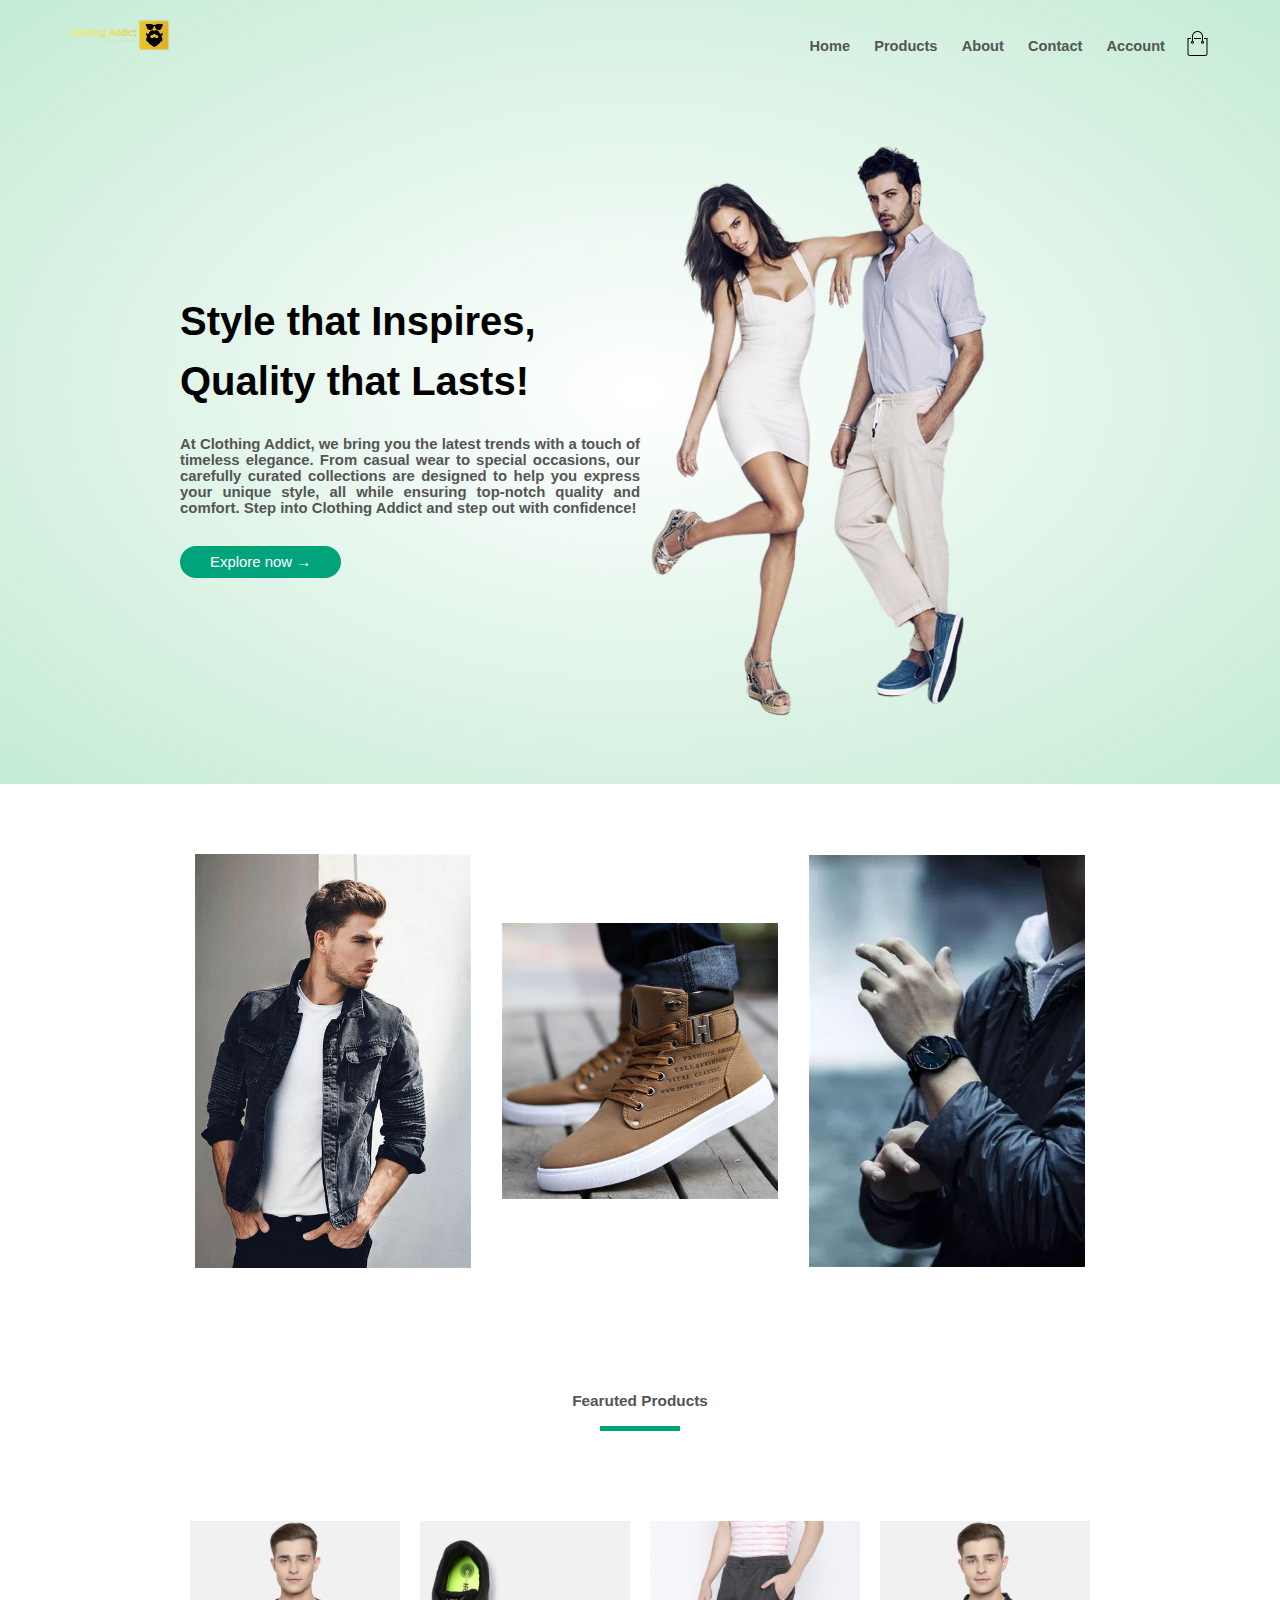
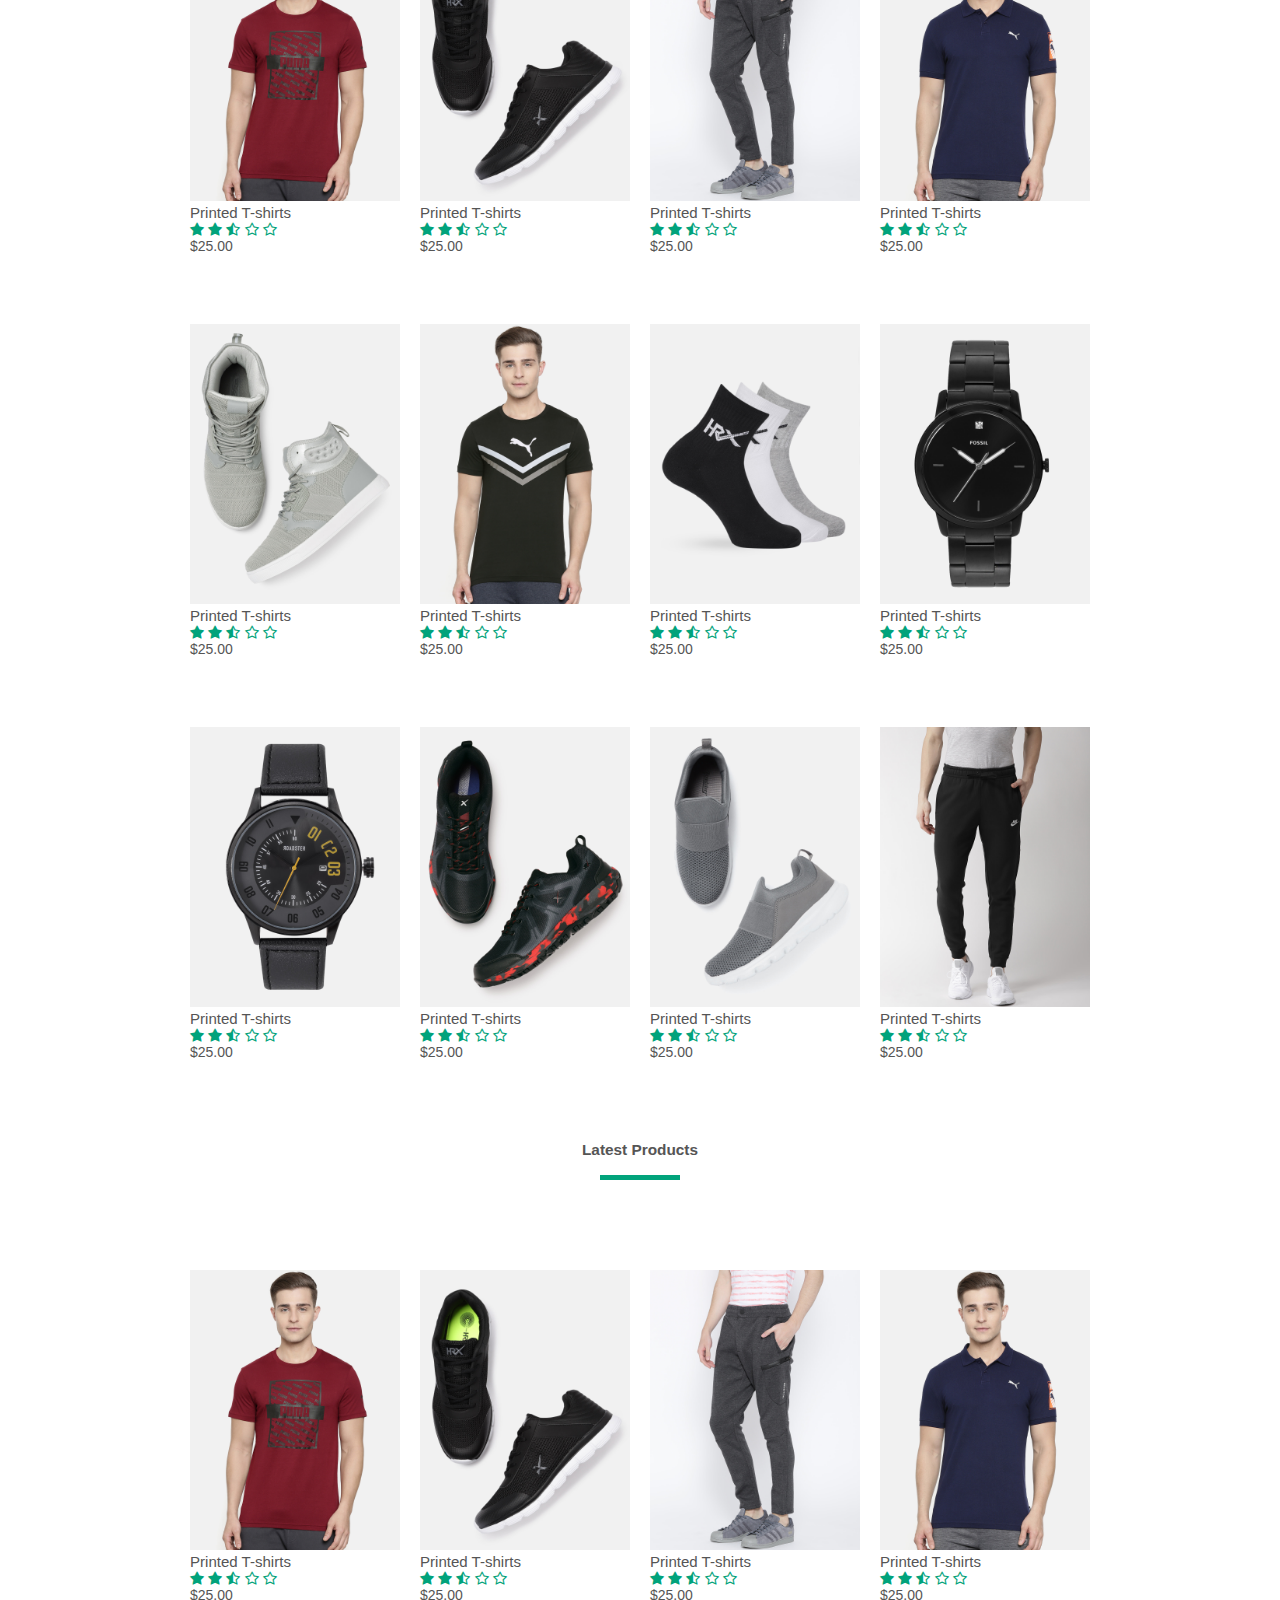
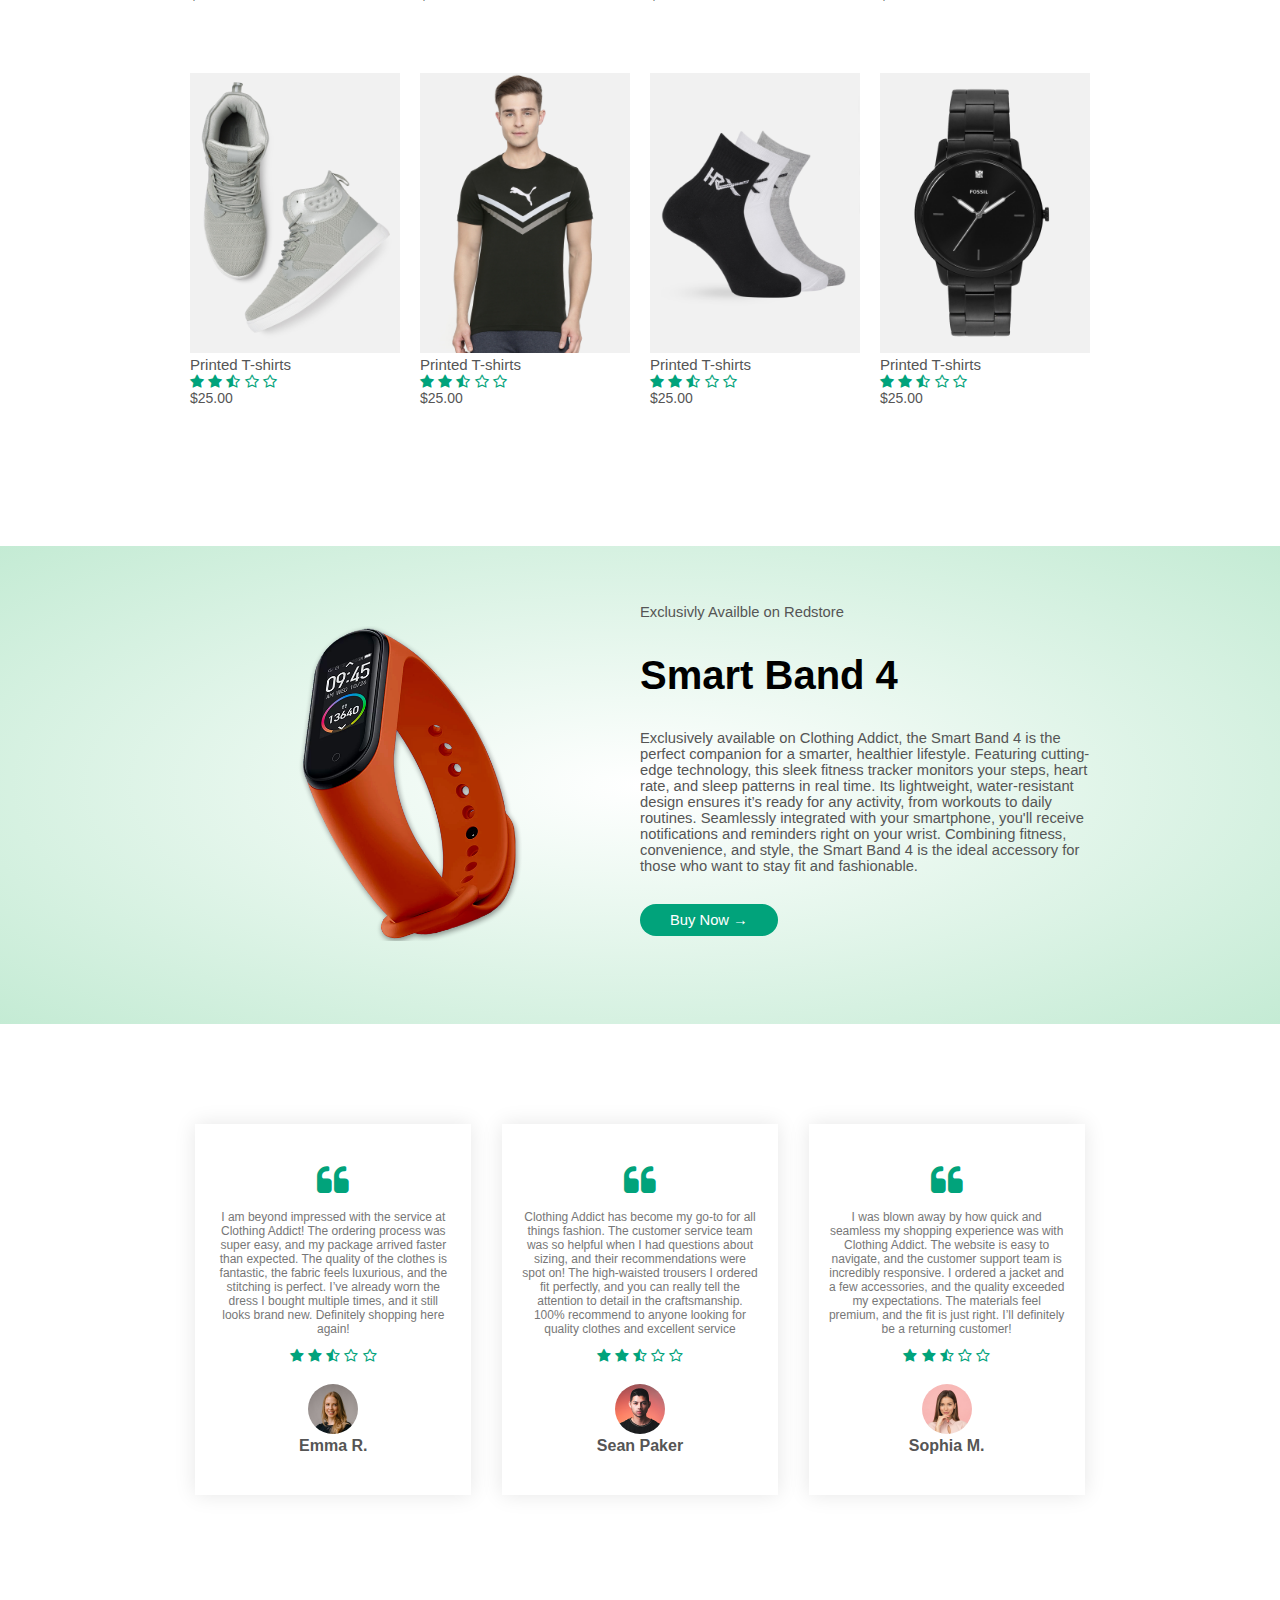
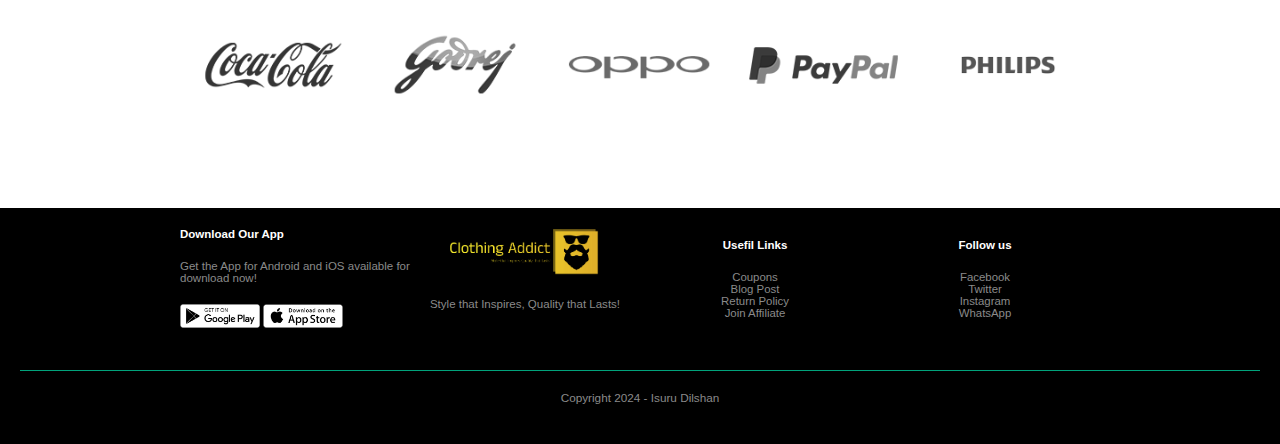
<file: index.html>
<!DOCTYPE html>
<html lang="en">
<head>
    <meta charset="UTF-8">
    <meta name="viewport" content="width=device-width initial-scale=1.0">
    <title>Clothing Addict</title>
    <link rel="stylesheet" href="css/style.css">
    
    <link rel="stylesheet" href="https://stackpath.bootstrapcdn.com/font-awesome/4.7.0/css/font-awesome.min.css">
</head>
<body>
<!-----Header Section----->
    <div class="header"> 
    <div class="container">
   <div class="navbar">
    <div class="logo">
        <img src="images/logo.png"  width="100px">
        
    </div>
    <nav>
        <ul id="MenuItems">
            <li><a href="index.html">Home</a></li>
            <li><a href="products.html">Products</a></li>
            <li><a href="about.html">About</a></li>
            <li><a href="contact.html">Contact</a></li>
            <li><a href="account.html">Account</a></li>
        </ul>
    </nav>
    <a href="cart.html"><img src="images/cart.png" width="25px" height="25px"></a>
    <img src="images/menu.png" class="menu-icon" onclick="menutoggle()">
   </div>
   <div class="row">
    <div class="col-2">
        <h1> Style that Inspires,<br> Quality that Lasts!</h1>
        <p id="headertxt">At Clothing Addict, we bring you the latest trends with a touch of timeless elegance. From casual wear to special occasions, our carefully curated collections are designed to help you express your unique style, all while ensuring top-notch quality and comfort. Step into Clothing Addict and step out with confidence!</p>
        <a href="#clk" class="btn" >Explore now &#8594</a>
    </div>
    <div class="col-2">
        <img src="images/image1.png" alt="">
    </div>
   </div>
</div>
</div>

<!-----Fearuted Categories----->
<div class="categories">
    <div class="small-container">
    <div class="row">
      <div class="col-3">
        <img src="images/category-1.jpeg" alt="">
      </div>  
      <div class="col-3">
        <img src="images/category-2.jpeg" alt="">
      </div> 
      <div class="col-3">
        <img src="images/category-3.jpeg" alt="">
      </div>      
    </div>
</div>
</div>

<!-----Fearuted Products----->
<div class="small-container" id="clk">
  <h2>Fearuted Products</h2>
  <div class="row">
    <div class="col-4">
      <a href="product-details.html"><img src="images/product-1.jpg" alt=""></a>
      <h4>Printed T-shirts</h4>
      <div class="rating">
        <i class="fa fa-star"></i>
        <i class="fa fa-star"></i>
        <i class="fa fa-star-half-o"></i>
        <i class="fa fa-star-o"></i>
        <i class="fa fa-star-o"></i>
      </div>
      <p>$25.00</p>
    </div>
    <div class="col-4">
      <img src="images/product-2.jpg" alt="">
      <h4>Printed T-shirts</h4>
      <div class="rating">
        <i class="fa fa-star"></i>
        <i class="fa fa-star"></i>
        <i class="fa fa-star-half-o"></i>
        <i class="fa fa-star-o"></i>
        <i class="fa fa-star-o"></i>
      </div>
      <p>$25.00</p>
    </div>
    <div class="col-4">
      <img src="images/product-3.jpg" alt="">
      <h4>Printed T-shirts</h4>
      <div class="rating">
        <i class="fa fa-star"></i>
        <i class="fa fa-star"></i>
        <i class="fa fa-star-half-o"></i>
        <i class="fa fa-star-o"></i>
        <i class="fa fa-star-o"></i>
      </div>
      <p>$25.00</p>
    </div>
    <div class="col-4">
      <img src="images/product-4.jpg" alt="">
      <h4>Printed T-shirts</h4>
      <div class="rating">
        <i class="fa fa-star"></i>
        <i class="fa fa-star"></i>
        <i class="fa fa-star-half-o"></i>
        <i class="fa fa-star-o"></i>
        <i class="fa fa-star-o"></i>
      </div>
      <p>$25.00</p>
    </div>
    <div class="col-4">
      <img src="images/product-5.jpg" alt="">
      <h4>Printed T-shirts</h4>
      <div class="rating">
        <i class="fa fa-star"></i>
        <i class="fa fa-star"></i>
        <i class="fa fa-star-half-o"></i>
        <i class="fa fa-star-o"></i>
        <i class="fa fa-star-o"></i>
      </div>
      <p>$25.00</p>
    </div>
    <div class="col-4">
      <img src="images/product-6.jpg" alt="">
      <h4>Printed T-shirts</h4>
      <div class="rating">
        <i class="fa fa-star"></i>
        <i class="fa fa-star"></i>
        <i class="fa fa-star-half-o"></i>
        <i class="fa fa-star-o"></i>
        <i class="fa fa-star-o"></i>
      </div>
      <p>$25.00</p>
    </div>
    <div class="col-4">
      <img src="images/product-7.jpg" alt="">
      <h4>Printed T-shirts</h4>
      <div class="rating">
        <i class="fa fa-star"></i>
        <i class="fa fa-star"></i>
        <i class="fa fa-star-half-o"></i>
        <i class="fa fa-star-o"></i>
        <i class="fa fa-star-o"></i>
      </div>
      <p>$25.00</p>
    </div>
    <div class="col-4">
      <img src="images/product-8.jpg" alt="">
      <h4>Printed T-shirts</h4>
      <div class="rating">
        <i class="fa fa-star"></i>
        <i class="fa fa-star"></i>
        <i class="fa fa-star-half-o"></i>
        <i class="fa fa-star-o"></i>
        <i class="fa fa-star-o"></i>
      </div>
      <p>$25.00</p>
    </div>
    <div class="col-4">
      <img src="images/product-9.jpg" alt="">
      <h4>Printed T-shirts</h4>
      <div class="rating">
        <i class="fa fa-star"></i>
        <i class="fa fa-star"></i>
        <i class="fa fa-star-half-o"></i>
        <i class="fa fa-star-o"></i>
        <i class="fa fa-star-o"></i>
      </div>
      <p>$25.00</p>
    </div>
    <div class="col-4">
      <img src="images/product-10.jpg" alt="">
      <h4>Printed T-shirts</h4>
      <div class="rating">
        <i class="fa fa-star"></i>
        <i class="fa fa-star"></i>
        <i class="fa fa-star-half-o"></i>
        <i class="fa fa-star-o"></i>
        <i class="fa fa-star-o"></i>
      </div>
      <p>$25.00</p>
    </div>
    <div class="col-4">
      <img src="images/product-11.jpg" alt="">
      <h4>Printed T-shirts</h4>
      <div class="rating">
        <i class="fa fa-star"></i>
        <i class="fa fa-star"></i>
        <i class="fa fa-star-half-o"></i>
        <i class="fa fa-star-o"></i>
        <i class="fa fa-star-o"></i>
      </div>
      <p>$25.00</p>
    </div>
    <div class="col-4">
      <img src="images/product-12.jpg" alt="">
      <h4>Printed T-shirts</h4>
      <div class="rating">
        <i class="fa fa-star"></i>
        <i class="fa fa-star"></i>
        <i class="fa fa-star-half-o"></i>
        <i class="fa fa-star-o"></i>
        <i class="fa fa-star-o"></i>
      </div>
      <p>$25.00</p>
    </div>
  </div>
  <h2>Latest Products</h2>
  <div class="row">
    <div class="col-4">
      <img src="images/product-1.jpg" alt="">
      <h4>Printed T-shirts</h4>
      <div class="rating">
        <i class="fa fa-star"></i>
        <i class="fa fa-star"></i>
        <i class="fa fa-star-half-o"></i>
        <i class="fa fa-star-o"></i>
        <i class="fa fa-star-o"></i>
      </div>
      <p>$25.00</p>
    </div>
    <div class="col-4">
      <img src="images/product-2.jpg" alt="">
      <h4>Printed T-shirts</h4>
      <div class="rating">
        <i class="fa fa-star"></i>
        <i class="fa fa-star"></i>
        <i class="fa fa-star-half-o"></i>
        <i class="fa fa-star-o"></i>
        <i class="fa fa-star-o"></i>
      </div>
      <p>$25.00</p>
    </div>
    <div class="col-4">
      <img src="images/product-3.jpg" alt="">
      <h4>Printed T-shirts</h4>
      <div class="rating">
        <i class="fa fa-star"></i>
        <i class="fa fa-star"></i>
        <i class="fa fa-star-half-o"></i>
        <i class="fa fa-star-o"></i>
        <i class="fa fa-star-o"></i>
      </div>
      <p>$25.00</p>
    </div>
    <div class="col-4">
      <img src="images/product-4.jpg" alt="">
      <h4>Printed T-shirts</h4>
      <div class="rating">
        <i class="fa fa-star"></i>
        <i class="fa fa-star"></i>
        <i class="fa fa-star-half-o"></i>
        <i class="fa fa-star-o"></i>
        <i class="fa fa-star-o"></i>
      </div>
      <p>$25.00</p>
    </div>
    <div class="col-4">
      <img src="images/product-5.jpg" alt="">
      <h4>Printed T-shirts</h4>
      <div class="rating">
        <i class="fa fa-star"></i>
        <i class="fa fa-star"></i>
        <i class="fa fa-star-half-o"></i>
        <i class="fa fa-star-o"></i>
        <i class="fa fa-star-o"></i>
      </div>
      <p>$25.00</p>
    </div>
    <div class="col-4">
      <img src="images/product-6.jpg" alt="">
      <h4>Printed T-shirts</h4>
      <div class="rating">
        <i class="fa fa-star"></i>
        <i class="fa fa-star"></i>
        <i class="fa fa-star-half-o"></i>
        <i class="fa fa-star-o"></i>
        <i class="fa fa-star-o"></i>
      </div>
      <p>$25.00</p>
    </div>
    <div class="col-4">
      <img src="images/product-7.jpg" alt="">
      <h4>Printed T-shirts</h4>
      <div class="rating">
        <i class="fa fa-star"></i>
        <i class="fa fa-star"></i>
        <i class="fa fa-star-half-o"></i>
        <i class="fa fa-star-o"></i>
        <i class="fa fa-star-o"></i>
      </div>
      <p>$25.00</p>
    </div>
    <div class="col-4">
      <img src="images/product-8.jpg" alt="">
      <h4>Printed T-shirts</h4>
      <div class="rating">
        <i class="fa fa-star"></i>
        <i class="fa fa-star"></i>
        <i class="fa fa-star-half-o"></i>
        <i class="fa fa-star-o"></i>
        <i class="fa fa-star-o"></i>
      </div>
      <p>$25.00</p>
    </div>    
</div>
<!-----------------Offer------------------->
<div class="offer">
  <div class="small-container">
    <div class="row">
      <div class="col-2">
        <img src="images/exclusive.png" class="offer-img">
      </div>
      <div class="col-2">
        <p>Exclusivly Availble on Redstore</p>
        <h1>Smart Band 4</h1>
        <small>Exclusively available on Clothing Addict, the Smart Band 4 is the perfect companion for a smarter, healthier lifestyle. Featuring cutting-edge technology, this sleek fitness tracker monitors your steps, heart rate, and sleep patterns in real time. Its lightweight, water-resistant design ensures it’s ready for any activity, from workouts to daily routines. Seamlessly integrated with your smartphone, you'll receive notifications and reminders right on your wrist. Combining fitness, convenience, and style, the Smart Band 4 is the ideal accessory for those who want to stay fit and fashionable.<br></small>
        <a href="" class="btn">Buy Now &#8594;</a>
      </div>
    </div>
  </div>  
</div>
<!-----------------Testimonial------------------>
<div class="testimonial">
  <div class="small-container">
    <div class="row">
      <div class="col-3">
        <i class="fa fa-quote-left"></i>
        <p>I am beyond impressed with the service at Clothing Addict! The ordering process was super easy, and my package arrived faster than expected. The quality of the clothes is fantastic, the fabric feels luxurious, and the stitching is perfect. I’ve already worn the dress I bought multiple times, and it still looks brand new. Definitely shopping here again!</p>
        <div class="rating">
          <i class="fa fa-star"></i>
          <i class="fa fa-star"></i>
          <i class="fa fa-star-half-o"></i>
          <i class="fa fa-star-o"></i>
          <i class="fa fa-star-o"></i>
        </div>
        <img src="images/user-1.png" alt="">
        <h3>Emma R.</h3>
      </div>
      <div class="col-3">
        <i class="fa fa-quote-left"></i>
        <p>Clothing Addict has become my go-to for all things fashion. The customer service team was so helpful when I had questions about sizing, and their recommendations were spot on! The high-waisted trousers I ordered fit perfectly, and you can really tell the attention to detail in the craftsmanship. 100% recommend to anyone looking for quality clothes and excellent service</p>
        <div class="rating">
          <i class="fa fa-star"></i>
          <i class="fa fa-star"></i>
          <i class="fa fa-star-half-o"></i>
          <i class="fa fa-star-o"></i>
          <i class="fa fa-star-o"></i>
        </div>
        <img src="images/user-2.png" alt="">
        <h3>Sean Paker</h3>
      </div>
      <div class="col-3">
        <i class="fa fa-quote-left"></i>
        <p>I was blown away by how quick and seamless my shopping experience was with Clothing Addict. The website is easy to navigate, and the customer support team is incredibly responsive. I ordered a jacket and a few accessories, and the quality exceeded my expectations. The materials feel premium, and the fit is just right. I’ll definitely be a returning customer!</p>
        <div class="rating">
          <i class="fa fa-star"></i>
          <i class="fa fa-star"></i>
          <i class="fa fa-star-half-o"></i>
          <i class="fa fa-star-o"></i>
          <i class="fa fa-star-o"></i>
        </div>
        <img src="images/user-3.png" alt="">
        <h3>Sophia M.</h3>
      </div>
    </div>
  </div>
</div>
<!-----------------Brands------------------>
<div class="brands">
  <div class="small-container">
    <div class="row">
      <div class="col-5">
        <img src="images/logo-coca-cola.png" alt="">
      </div>
      <div class="col-5">
        <img src="images/logo-godrej.png" alt="">
      </div>
      <div class="col-5">
        <img src="images/logo-oppo.png" alt="">
      </div>
      <div class="col-5">
        <img src="images/logo-paypal.png" alt="">
      </div>
      <div class="col-5">
        <img src="images/logo-philips.png" alt="">
      </div>
    </div>
  </div>
</div>
<!-----------------Footer------------------>
<div class="footer">
  <div class="small-container">
    <div class="row">
      <div class="footer-col-1">
        <h3>Download Our App</h3>
        <p>Get the App for Android and iOS available for download now!</p>
        <div class="app-logo">
          <img src="images/play-store.png" alt="">
          <img src="images/app-store.png" alt="">
        </div>
      </div>
      <div class="footer-col-2">
        <img src="images/logo.png" alt="">
        <p>Style that Inspires,
          Quality that Lasts!</p>
      </div>
      <div class="footer-col-3">
        <h3>Usefil Links</h3>
        <ul>
          <li>Coupons</li>
          <li>Blog Post</li>
          <li>Return Policy</li>
          <li>Join Affiliate</li>
        </ul>
      </div>
      <div class="footer-col-4">
        <h3>Follow us</h3>
        <ul>
          <li>Facebook</li>
          <li>Twitter</li>
          <li>Instagram</li>
          <li>WhatsApp</li>
        </ul>
      </div>
    </div>
    <hr>
    <p class="Copyright">Copyright 2024 - Isuru Dilshan</p>
  </div>
</div>
<!-----------------JS for toggle menu------------------>
<script>
  var MenuItems=document.getElementById("MenuItems");
  MenuItems.style.maxHeight="0px";
  function menutoggle(){
    if(MenuItems.style.maxHeight=="0px")
  {
    MenuItems.style.maxHeight="200px";
  }
  else
  {
    MenuItems.style.maxHeight="0px";
  }
  }
</script>
</body>
</html>
</file>
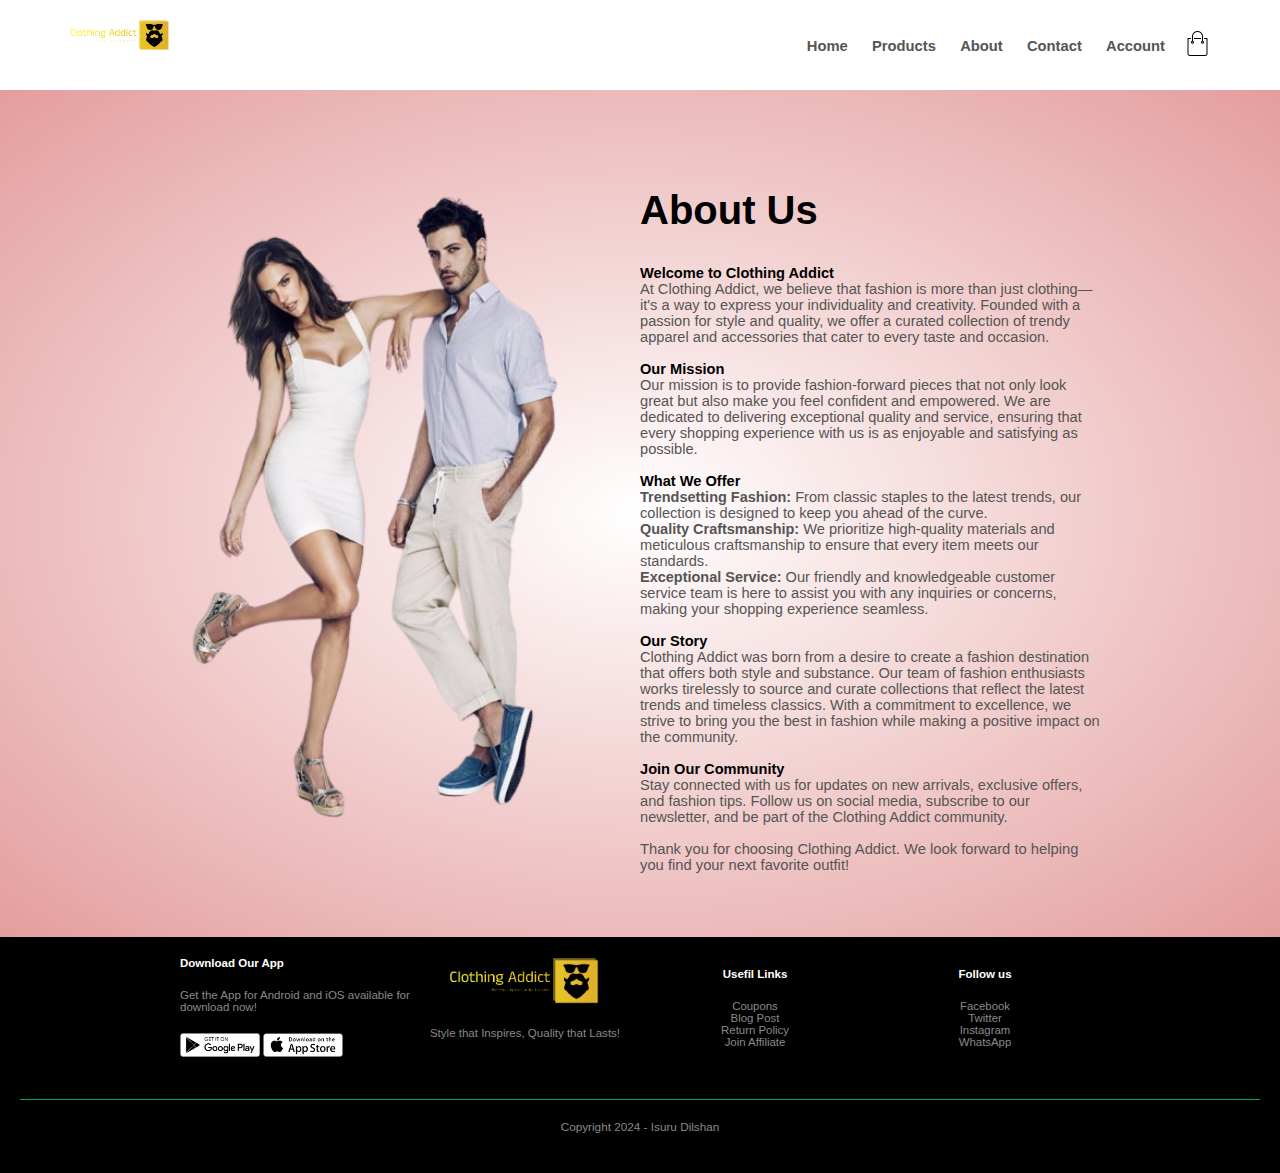
<file: about.html>
<!DOCTYPE html>
<html lang="en">
<head>
    <meta charset="UTF-8">
    <meta name="viewport" content="width=device-width initial-scale=1.0">
    <title>About - Clothing Addict</title>
    <link rel="stylesheet" href="css/style.css">
    <link rel="stylesheet" href="https://stackpath.bootstrapcdn.com/font-awesome/4.7.0/css/font-awesome.min.css">
</head>
<body>
<!-----Header Section----->
    <div class="container">
   <div class="navbar">
    <div class="logo">
        <img src="images/logo.png" alt="Logo" width="100px">
        
    </div>
    <nav>
        <ul id="MenuItems">
          <li><a href="index.html">Home</a></li>
            <li><a href="products.html">Products</a></li>
            <li><a href="about.html">About</a></li>
            <li><a href="contact.html">Contact</a></li>
            <li><a href="account.html">Account</a></li>
        </ul>
    </nav>
    <a href="cart.html"><img src="images/cart.png" width="25px" height="25px"></a>
    <img src="images/menu.png" class="menu-icon" onclick="menutoggle()">
   </div>
</div>

  
<!-------------account-page-------------------->
<div class="account-page">
  <div class="container">
    <div class="row">
      <div class="col-2">
        <img src="images/image1.png" width="100%">
      </div>
      <div class="col-2">
        
        
        <div class="section">
            <h1>About Us</h1>
        
            <div class="section">
                <h2>Welcome to Clothing Addict</h2>
                <p>At Clothing Addict, we believe that fashion is more than just clothing—it's a way to express your individuality and creativity. Founded with a passion for style and quality, we offer a curated collection of trendy apparel and accessories that cater to every taste and occasion.</p>
                <br>
            </div>
    
            <div class="section">
                <h2>Our Mission</h2>
                <p>Our mission is to provide fashion-forward pieces that not only look great but also make you feel confident and empowered. We are dedicated to delivering exceptional quality and service, ensuring that every shopping experience with us is as enjoyable and satisfying as possible.</p>
                <br>
            </div>
    
            <div class="section">
                <h2>What We Offer</h2>
                <p><strong>Trendsetting Fashion:</strong> From classic staples to the latest trends, our collection is designed to keep you ahead of the curve.</p>
                <p><strong>Quality Craftsmanship:</strong> We prioritize high-quality materials and meticulous craftsmanship to ensure that every item meets our standards.</p>
                <p><strong>Exceptional Service:</strong> Our friendly and knowledgeable customer service team is here to assist you with any inquiries or concerns, making your shopping experience seamless.</p>
                <br>
            </div>
    
            <div class="section">
                <h2>Our Story</h2>
                <p>Clothing Addict was born from a desire to create a fashion destination that offers both style and substance. Our team of fashion enthusiasts works tirelessly to source and curate collections that reflect the latest trends and timeless classics. With a commitment to excellence, we strive to bring you the best in fashion while making a positive impact on the community.</p>
                <br>
            </div>
    
            <div class="section">
                <h2>Join Our Community</h2>
                <p>Stay connected with us for updates on new arrivals, exclusive offers, and fashion tips. Follow us on social media, subscribe to our newsletter, and be part of the Clothing Addict community.</p>
                <br>
            </div>
    
            <p>Thank you for choosing Clothing Addict. We look forward to helping you find your next favorite outfit!</p>
         
        </div>
      </div>
    </div>
  </div>
</div>

<!-----------------Footer------------------>
<div class="footer">
  <div class="small-container">
    <div class="row">
      <div class="footer-col-1">
        <h3>Download Our App</h3>
        <p>Get the App for Android and iOS available for download now!</p>
        <div class="app-logo">
          <img src="images/play-store.png" alt="">
          <img src="images/app-store.png" alt="">
        </div>
      </div>
      <div class="footer-col-2">
        <img src="images/logo.png" alt="">
        <p>Style that Inspires,
          Quality that Lasts!</p>
      </div>
      <div class="footer-col-3">
        <h3>Usefil Links</h3>
        <ul>
          <li>Coupons</li>
          <li>Blog Post</li>
          <li>Return Policy</li>
          <li>Join Affiliate</li>
        </ul>
      </div>
      <div class="footer-col-4">
        <h3>Follow us</h3>
        <ul>
          <li>Facebook</li>
          <li>Twitter</li>
          <li>Instagram</li>
          <li>WhatsApp</li>
        </ul>
      </div>
    </div>
    <hr>
    <p class="Copyright">Copyright 2024 - Isuru Dilshan</p>
  </div>
</div>

</body>
</html>
</file>
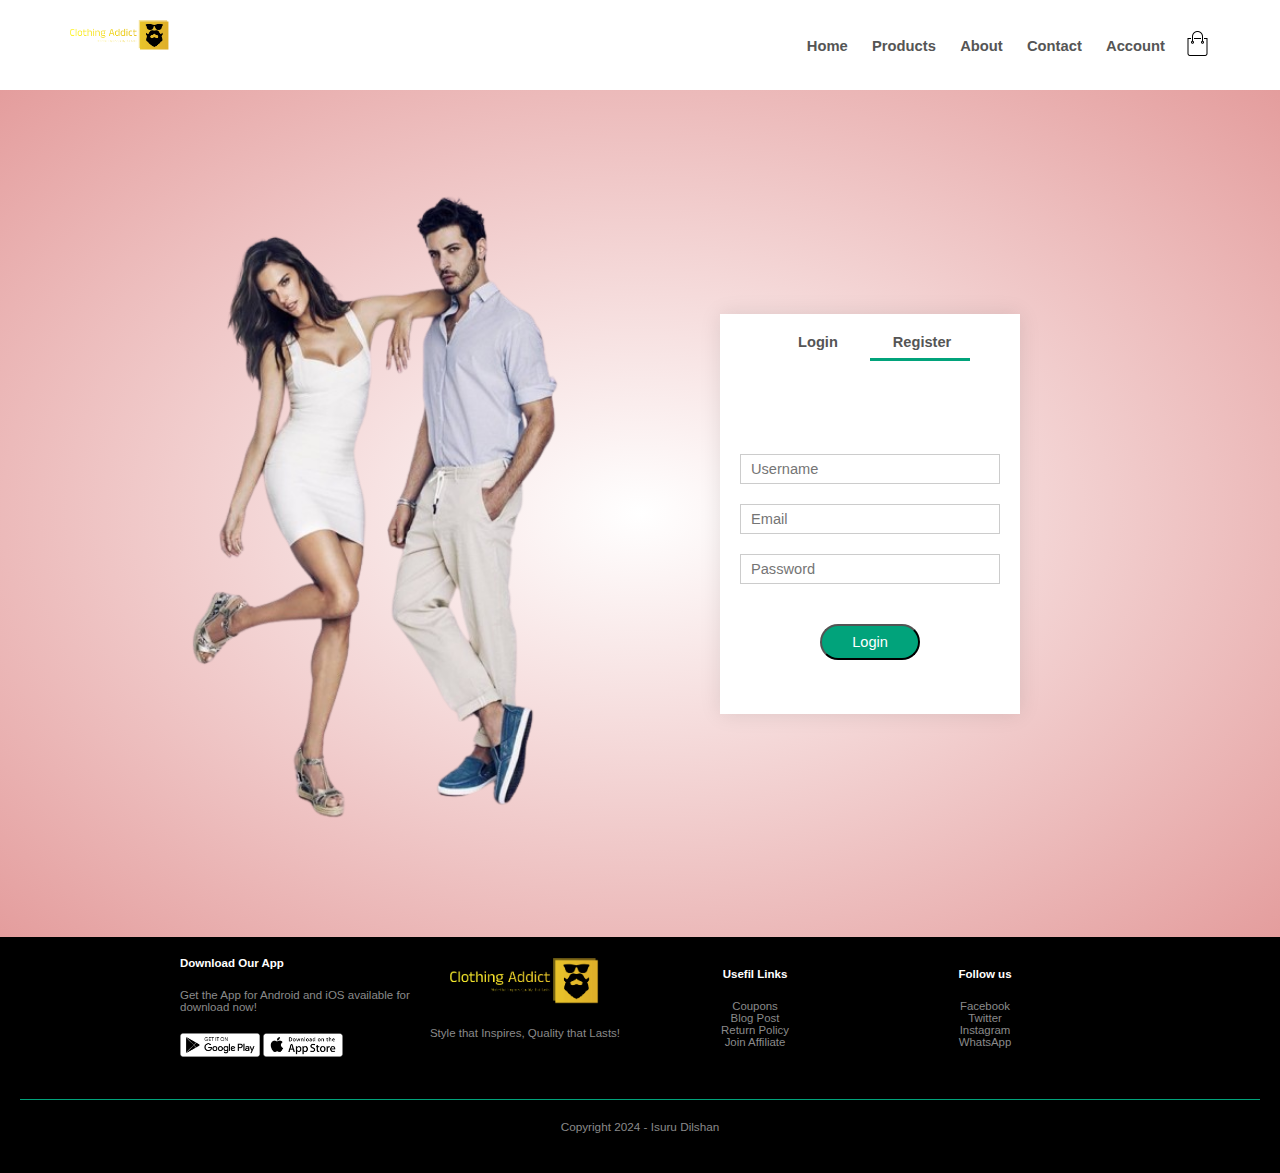
<file: account.html>
<!DOCTYPE html>
<html lang="en">
<head>
    <meta charset="UTF-8">
    <meta name="viewport" content="width=device-width initial-scale=1.0">
    <title>Account - Clothing Addict</title>
    <link rel="stylesheet" href="css/style.css">
    <link rel="stylesheet" href="https://stackpath.bootstrapcdn.com/font-awesome/4.7.0/css/font-awesome.min.css">
</head>
<body>
<!-----Header Section----->
    <div class="container">
   <div class="navbar">
    <div class="logo">
        <img src="images/logo.png" alt="Logo" width="100px">
        
    </div>
    <nav>
        <ul id="MenuItems">
          <li><a href="index.html">Home</a></li>
            <li><a href="products.html">Products</a></li>
            <li><a href="about.html">About</a></li>
            <li><a href="contact.html">Contact</a></li>
            <li><a href="account.html">Account</a></li>
        </ul>
    </nav>
    <a href="cart.html"><img src="images/cart.png" width="25px" height="25px"></a>
    <img src="images/menu.png" class="menu-icon" onclick="menutoggle()">
   </div>
</div>

  
<!-------------account-page-------------------->
<div class="account-page">
  <div class="container">
    <div class="row">
      <div class="col-2">
        <img src="images/image1.png" width="100%">
      </div>
      <div class="col-2">
        <div class="form-container">
          <div class="form-btn">
            <span onclick="login()">Login</span>
            <span onclick="register()">Register</span>
            <hr id="Indicator">
          </div>
          <form id="LoginForm">
            <input type="text" placeholder="Username">
            <input type="password" placeholder="Password">
            <button type="submit" class="btn">Login</button>
            <a href="">Forgot password</a>
          </form>
          <form id="RegForm">
            <input type="text" placeholder="Username">
            <input type="email" placeholder="Email">
            <input type="password" placeholder="Password">
            <button type="submit" class="btn">Login</button>
           
          </form>
        </div>
      </div>
    </div>
  </div>
</div>

<!-----------------Footer------------------>
<div class="footer">
  <div class="small-container">
    <div class="row">
      <div class="footer-col-1">
        <h3>Download Our App</h3>
        <p>Get the App for Android and iOS available for download now!</p>
        <div class="app-logo">
          <img src="images/play-store.png" alt="">
          <img src="images/app-store.png" alt="">
        </div>
      </div>
      <div class="footer-col-2">
        <img src="images/logo.png" alt="">
        <p>Style that Inspires,
          Quality that Lasts!</p>
      </div>
      <div class="footer-col-3">
        <h3>Usefil Links</h3>
        <ul>
          <li>Coupons</li>
          <li>Blog Post</li>
          <li>Return Policy</li>
          <li>Join Affiliate</li>
        </ul>
      </div>
      <div class="footer-col-4">
        <h3>Follow us</h3>
        <ul>
          <li>Facebook</li>
          <li>Twitter</li>
          <li>Instagram</li>
          <li>WhatsApp</li>
        </ul>
      </div>
    </div>
    <hr>
    <p class="Copyright">Copyright 2024 - Isuru Dilshan</p>
  </div>
</div>
<!-----------------JS for toggle menu------------------>
<script>
  var MenuItems=document.getElementById("MenuItems");
  MenuItems.style.maxHeight="0px";
  function menutoggle(){
    if(MenuItems.style.maxHeight=="0px")
  {
    MenuItems.style.maxHeight="200px";
  }
  else
  {
    MenuItems.style.maxHeight="0px";
  }
  }
</script>
<script>
    var productImg=document.getElementById("productImg");
    var smallImg=document.getElementsByClassName("smallImg");
      smallImg[0].onclick=function()
      {
        productImg.src=smallImg[0].src;
      }

      smallImg[1].onclick=function()
      {
        productImg.src=smallImg[1].src;
      }
      smallImg[2].onclick=function()
      {
        productImg.src=smallImg[2].src;
      }
      smallImg[3].onclick=function()
      {
        productImg.src=smallImg[3].src;
      }
      smallImg[4].onclick=function()
      {
        productImg.src=smallImg[4].src;
      }
</script>
<script>
      var LoginForm=document.getElementById("LoginForm");
      var RegForm=document.getElementById("RegForm");
      var Indicator=document.getElementById("Indicator");  
      function register(){
        RegForm.style.transform="translateX(0px)";
        LoginForm.style.transform="translateX(0px)";
        Indicator.style.transform="translateX(150px)";
      }
      function login(){
        RegForm.style.transform="translateX(300px)";
        LoginForm.style.transform="translateX(300px)";
        Indicator.style.transform="translateX(36px)";
      }
</script>
</body>
</html>
</file>
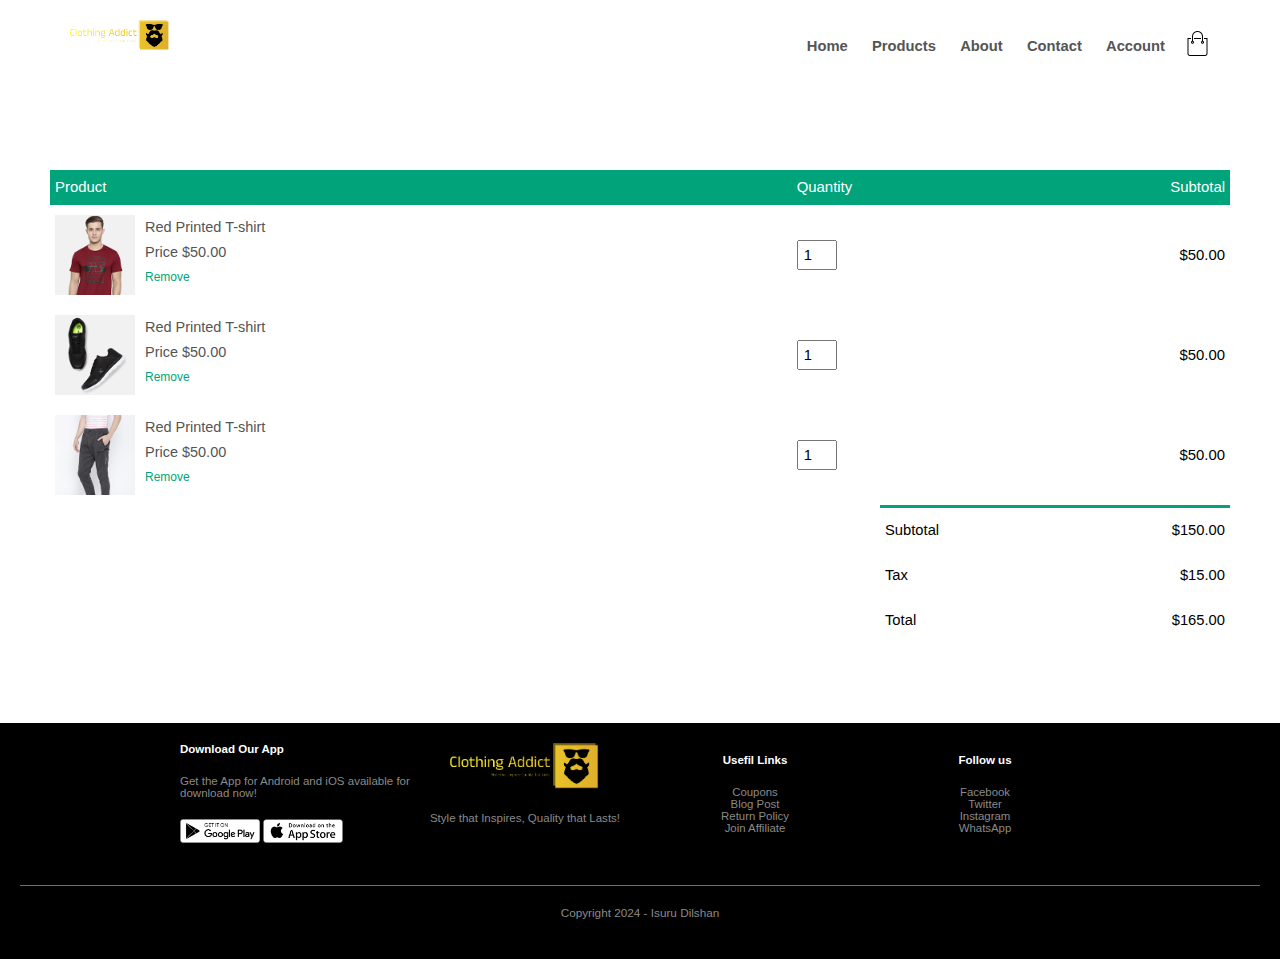
<file: cart.html>
<!DOCTYPE html>
<html lang="en">
<head>
    <meta charset="UTF-8">
    <meta name="viewport" content="width=device-width initial-scale=1.0">
    <title>Cart - Clothing Addict</title>
    <link rel="stylesheet" href="css/style.css">
    <link rel="stylesheet" href="https://stackpath.bootstrapcdn.com/font-awesome/4.7.0/css/font-awesome.min.css">
</head>
<body>
<!-----Header Section----->
    <div class="container">
   <div class="navbar">
    <div class="logo">
        <img src="images/logo.png" alt="Logo" width="100px">
        
    </div>
    <nav>
        <ul id="MenuItems">
          <li><a href="index.html">Home</a></li>
            <li><a href="products.html">Products</a></li>
            <li><a href="about.html">About</a></li>
            <li><a href="contact.html">Contact</a></li>
            <li><a href="account.html">Account</a></li>
        </ul>
    </nav>
    <a href="cart.html"><img src="images/cart.png" width="25px" height="25px"></a>
    <img src="images/menu.png" class="menu-icon" onclick="menutoggle()">
   </div>
</div>

  
<!-------------cart-------------------->
<div class="small-container cart-page">
    <table>
        <tr>
            <th>Product</th>
            <th>Quantity</th>
            <th>Subtotal</th>
        </tr>
        <tr>
            <td>
                <div class="cart-info">
                        <img src="images/buy-1.jpg" alt="">
                        <div class="">
                            <p>Red Printed T-shirt</p>
                            <small>Price $50.00</small>
                            <a href="">Remove</a>
                        </div>
                </div>
            </td>
            <td><input type="number" value="1"></td>
            <td>$50.00</td>
        </tr>
        <tr>
            <td>
                <div class="cart-info">
                        <img src="images/buy-2.jpg" alt="">
                        <div class="">
                            <p>Red Printed T-shirt</p>
                            <small>Price $50.00</small>
                            <a href="">Remove</a>
                        </div>
                </div>
            </td>
            <td><input type="number" value="1"></td>
            <td>$50.00</td>
        </tr>
        <tr>
            <td>
                <div class="cart-info">
                        <img src="images/buy-3.jpg" alt="">
                        <div class="">
                            <p>Red Printed T-shirt</p>
                            <small>Price $50.00</small>
                            <a href="">Remove</a>
                        </div>
                </div>
            </td>
            <td><input type="number" value="1"></td>
            <td>$50.00</td>
        </tr>
    </table>
    <div class="total-price">
        <table>
            <tr>
                <td>Subtotal</td>
                <td>$150.00</td>
            </tr>
            <tr>
                <td>Tax</td>
                <td>$15.00</td>
            </tr>
            <tr>
                <td>Total</td>
                <td>$165.00</td>
            </tr>
        </table>
    </div>
</div>

<!-----------------Footer------------------>
<div class="footer">
  <div class="small-container">
    <div class="row">
      <div class="footer-col-1">
        <h3>Download Our App</h3>
        <p>Get the App for Android and iOS available for download now!</p>
        <div class="app-logo">
          <img src="images/play-store.png" alt="">
          <img src="images/app-store.png" alt="">
        </div>
      </div>
      <div class="footer-col-2">
        <img src="images/logo.png" alt="">
        <p>Style that Inspires,
          Quality that Lasts!</p>
      </div>
      <div class="footer-col-3">
        <h3>Usefil Links</h3>
        <ul>
          <li>Coupons</li>
          <li>Blog Post</li>
          <li>Return Policy</li>
          <li>Join Affiliate</li>
        </ul>
      </div>
      <div class="footer-col-4">
        <h3>Follow us</h3>
        <ul>
          <li>Facebook</li>
          <li>Twitter</li>
          <li>Instagram</li>
          <li>WhatsApp</li>
        </ul>
      </div>
    </div>
    <hr>
    <p class="Copyright">Copyright 2024 - Isuru Dilshan</p>
  </div>
</div>
<!-----------------JS for toggle menu------------------>
<script>
  var MenuItems=document.getElementById("MenuItems");
  MenuItems.style.maxHeight="0px";
  function menutoggle(){
    if(MenuItems.style.maxHeight=="0px")
  {
    MenuItems.style.maxHeight="200px";
  }
  else
  {
    MenuItems.style.maxHeight="0px";
  }
  }
</script>
<script>
    var productImg=document.getElementById("productImg");
    var smallImg=document.getElementsByClassName("smallImg");
      smallImg[0].onclick=function()
      {
        productImg.src=smallImg[0].src;
      }

      smallImg[1].onclick=function()
      {
        productImg.src=smallImg[1].src;
      }
      smallImg[2].onclick=function()
      {
        productImg.src=smallImg[2].src;
      }
      smallImg[3].onclick=function()
      {
        productImg.src=smallImg[3].src;
      }
      smallImg[4].onclick=function()
      {
        productImg.src=smallImg[4].src;
      }
</script>
</body>
</html>
</file>
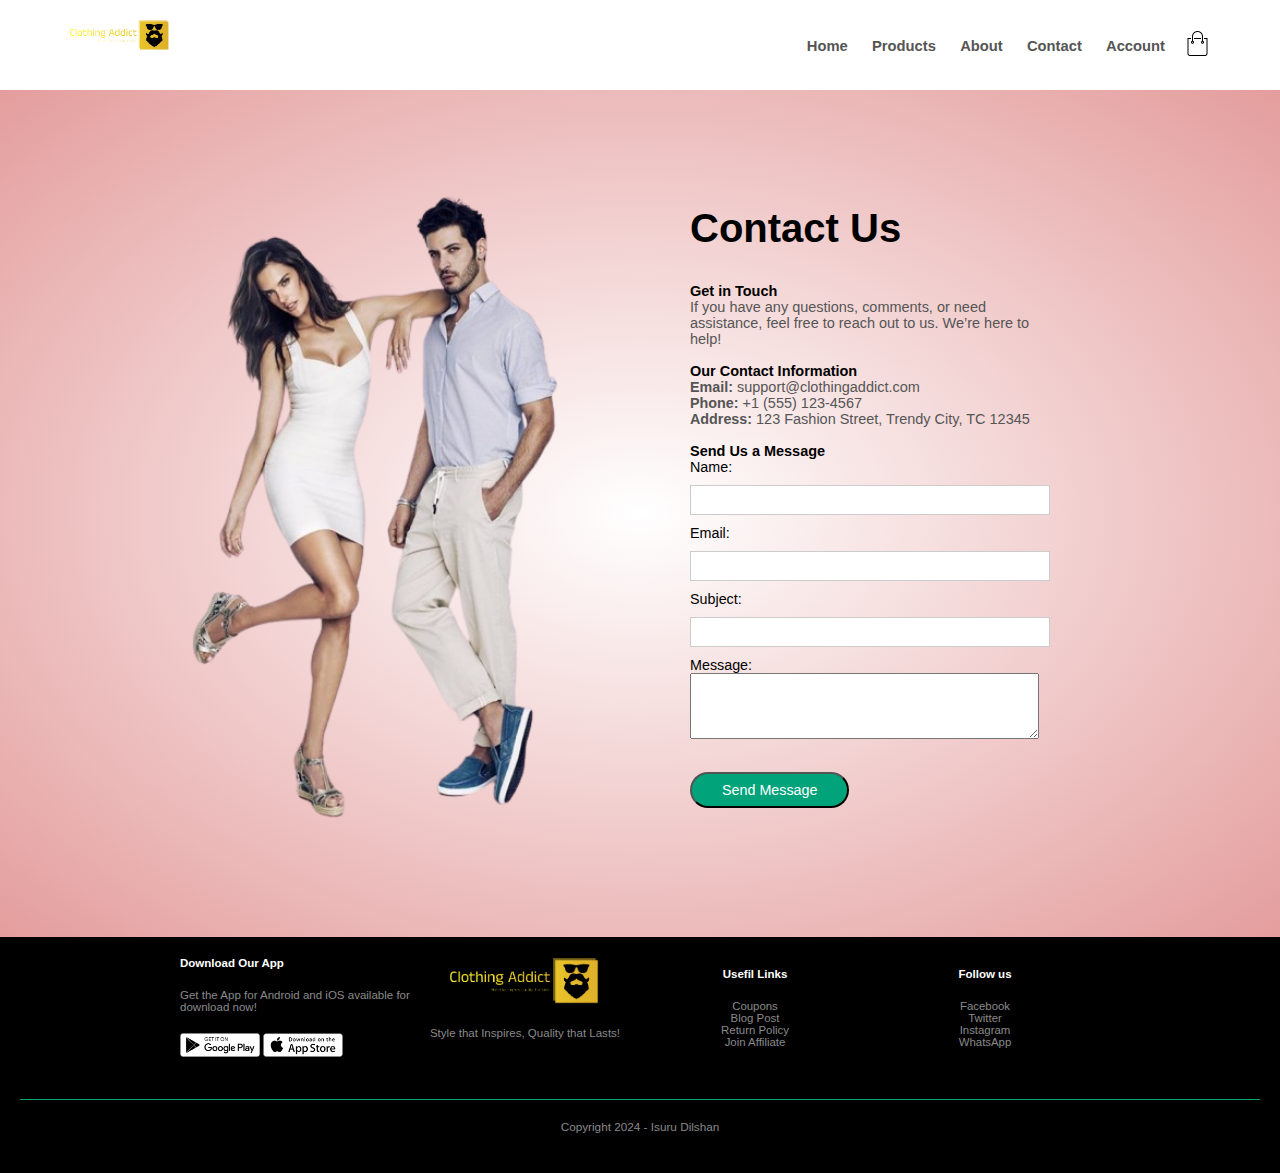
<file: contact.html>
<!DOCTYPE html>
<html lang="en">
<head>
    <meta charset="UTF-8">
    <meta name="viewport" content="width=device-width initial-scale=1.0">
    <title>Contact - Clothing Addict</title>
    <link rel="stylesheet" href="css/style.css">
    <link rel="stylesheet" href="https://stackpath.bootstrapcdn.com/font-awesome/4.7.0/css/font-awesome.min.css">
</head>
<body>
<!-----Header Section----->
    <div class="container">
   <div class="navbar">
    <div class="logo">
        <img src="images/logo.png" alt="Logo" width="100px">
        
    </div>
    <nav>
        <ul id="MenuItems">
          <li><a href="index.html">Home</a></li>
            <li><a href="products.html">Products</a></li>
            <li><a href="about.html">About</a></li>
            <li><a href="contact.html">Contact</a></li>
            <li><a href="account.html">Account</a></li>
        </ul>
    </nav>
    <a href="cart.html"><img src="images/cart.png" width="25px" height="25px"></a>
    <img src="images/menu.png" class="menu-icon" onclick="menutoggle()">
   </div>
</div>

  
<!-------------account-page-------------------->
<div class="account-page">
  <div class="container">
    <div class="row">
      <div class="col-2">
        <img src="images/image1.png" width="100%">
      </div>
      <div class="col-2">
        
        
        <div class="section">
            <div class="container">
                <h1>Contact Us</h1>
        
                <div class="section">
                    <h2>Get in Touch</h2>
                    <p>If you have any questions, comments, or need assistance, feel free to reach out to us. We’re here to help!</p>
                    <br>
                </div>
        
                <div class="section contact-info">
                    <h2>Our Contact Information</h2>
                    <p><strong>Email:</strong> support@clothingaddict.com</p>
                    <p><strong>Phone:</strong> +1 (555) 123-4567</p>
                    <p><strong>Address:</strong> 123 Fashion Street, Trendy City, TC 12345</p>
                    <br>
                </div>
        
                <div class="section">
                    <h2>Send Us a Message</h2>
                    <form class="contact-form" action="submit_form.php" method="post">
                        <label for="name">Name:</label>
                        <input type="text" id="name" name="name" required>
        
                        <label for="email">Email:</label>
                        <input type="email" id="email" name="email" required>
        
                        <label for="subject">Subject:</label>
                        <input type="text" id="subject" name="subject" required>
        
                        <label for="message">Message:</label>
                        <textarea id="message" name="message" rows="4" cols="40"></textarea>
        
                        <button type="submit" class="btn">Send Message</button>
                    </form>
                    <br>
                </div>
            </div> 
        </div>
      </div>
    </div>
  </div>
</div>

<!-----------------Footer------------------>
<div class="footer">
  <div class="small-container">
    <div class="row">
      <div class="footer-col-1">
        <h3>Download Our App</h3>
        <p>Get the App for Android and iOS available for download now!</p>
        <div class="app-logo">
          <img src="images/play-store.png" alt="">
          <img src="images/app-store.png" alt="">
        </div>
      </div>
      <div class="footer-col-2">
        <img src="images/logo.png" alt="">
        <p>Style that Inspires,
          Quality that Lasts!</p>
      </div>
      <div class="footer-col-3">
        <h3>Usefil Links</h3>
        <ul>
          <li>Coupons</li>
          <li>Blog Post</li>
          <li>Return Policy</li>
          <li>Join Affiliate</li>
        </ul>
      </div>
      <div class="footer-col-4">
        <h3>Follow us</h3>
        <ul>
          <li>Facebook</li>
          <li>Twitter</li>
          <li>Instagram</li>
          <li>WhatsApp</li>
        </ul>
      </div>
    </div>
    <hr>
    <p class="Copyright">Copyright 2024 - Isuru Dilshan</p>
  </div>
</div>

</body>
</html>
</file>
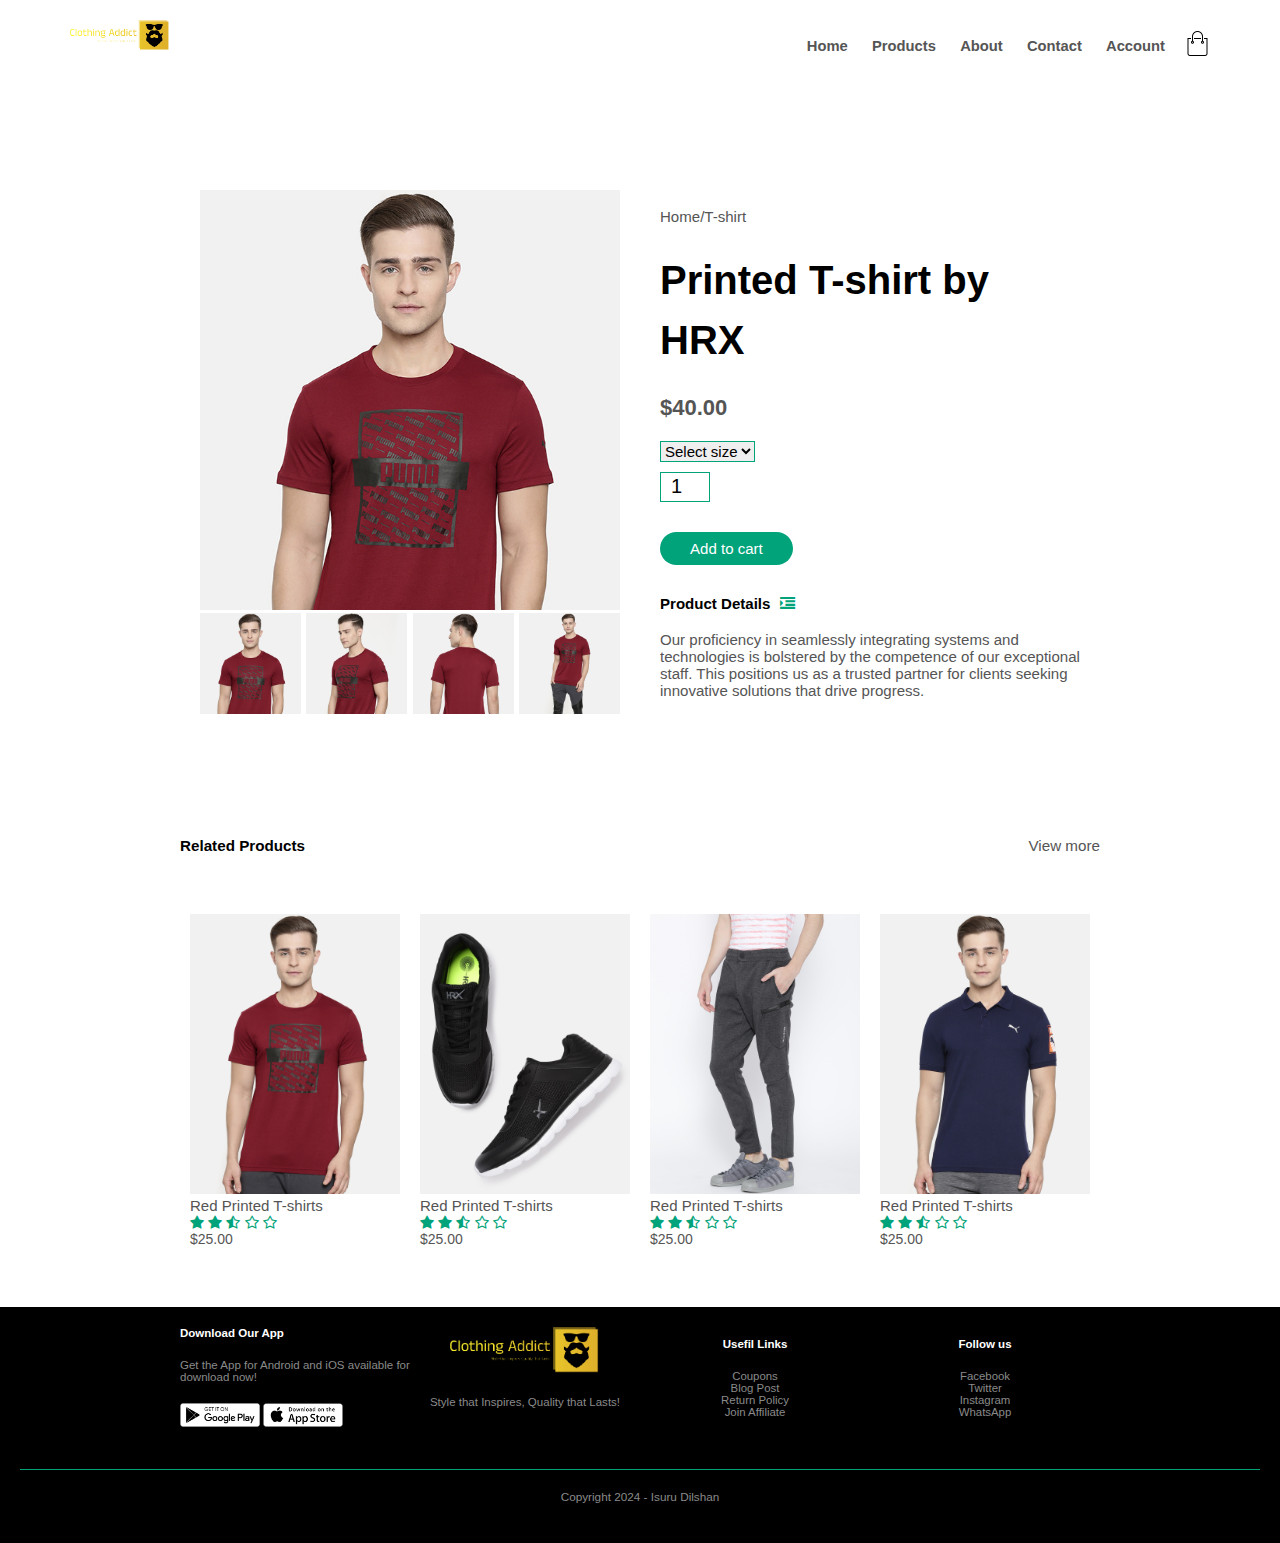
<file: product-details.html>
<!DOCTYPE html>
<html lang="en">
<head>
    <meta charset="UTF-8">
    <meta name="viewport" content="width=device-width initial-scale=1.0">
    <title>Product Detail - Clothing Addict</title>
    <link rel="stylesheet" href="css/style.css">
    <link rel="stylesheet" href="https://stackpath.bootstrapcdn.com/font-awesome/4.7.0/css/font-awesome.min.css">
</head>
<body>
<!-----Header Section----->
    <div class="container">
   <div class="navbar">
    <div class="logo">
        <img src="images/logo.png" alt="Logo" width="100px">
        
    </div>
    <nav>
        <ul id="MenuItems">
          <li><a href="index.html">Home</a></li>
          <li><a href="products.html">Products</a></li>
          <li><a href="about.html">About</a></li>
          <li><a href="contact.html">Contact</a></li>
          <li><a href="account.html">Account</a></li>
        </ul>
    </nav>
    <a href="cart.html"><img src="images/cart.png" width="25px" height="25px"></a>
    <img src="images/menu.png" class="menu-icon" onclick="menutoggle()">
   </div>
</div>
<!--------------------single product details----------------------->
<div class="small-container single-product">
  <div class="row">
    <div class="col-2">
  <img src="images/gallery-1.jpg" width="100%" id="productImg">
      <div class="small-img-row">
        <div class="small-img-col">
          <img src="images/gallery-1.jpg" class="smallImg">
        </div>
        <div class="small-img-col">
          <img src="images/gallery-2.jpg" class="smallImg">
        </div>
        <div class="small-img-col">
          <img src="images/gallery-3.jpg" class="smallImg">
        </div>
        <div class="small-img-col">
          <img src="images/gallery-4.jpg" class="smallImg">
        </div>
      </div>

</div>
  <div class="col-2">
    <p> Home/T-shirt</p>
    <h1>Printed T-shirt by HRX</h1>
    <h4>$40.00</h4>
    <select name="" id="">
      <option value="">Select size</option>
      <option value="">XXL</option>
      <option value="">XL</option>
      <option value="">Large</option>
      <option value="">Medium</option>
      <option value="">Small</option>
    </select>
    <input type="number" value="1">
    <a href="" class="btn">Add to cart</a>
    <h3>Product Details<i class="fa fa-indent"></i></h3>
    <p>Our proficiency in seamlessly integrating systems and technologies is bolstered by the competence of our exceptional staff. This positions us as a trusted partner for clients seeking innovative solutions that drive progress.</p>
  </div>
  </div>

</div>
   
<div class="small-container">
  <div class="row row-2">
    <h3>Related Products</h3>
    <p>View more</p>
  </div>
</div>



<div class="small-container">    
  <div class="row">
    <div class="col-4">
      <img src="images/product-1.jpg" alt="">
      <h4>Red Printed T-shirts</h4>
      <div class="rating">
        <i class="fa fa-star"></i>
        <i class="fa fa-star"></i>
        <i class="fa fa-star-half-o"></i>
        <i class="fa fa-star-o"></i>
        <i class="fa fa-star-o"></i>
      </div>
      <p>$25.00</p>
    </div>
    <div class="col-4">
      <img src="images/product-2.jpg" alt="">
      <h4>Red Printed T-shirts</h4>
      <div class="rating">
        <i class="fa fa-star"></i>
        <i class="fa fa-star"></i>
        <i class="fa fa-star-half-o"></i>
        <i class="fa fa-star-o"></i>
        <i class="fa fa-star-o"></i>
      </div>
      <p>$25.00</p>
    </div>
    <div class="col-4">
      <img src="images/product-3.jpg" alt="">
      <h4>Red Printed T-shirts</h4>
      <div class="rating">
        <i class="fa fa-star"></i>
        <i class="fa fa-star"></i>
        <i class="fa fa-star-half-o"></i>
        <i class="fa fa-star-o"></i>
        <i class="fa fa-star-o"></i>
      </div>
      <p>$25.00</p>
    </div>
    <div class="col-4">
      <img src="images/product-4.jpg" alt="">
      <h4>Red Printed T-shirts</h4>
      <div class="rating">
        <i class="fa fa-star"></i>
        <i class="fa fa-star"></i>
        <i class="fa fa-star-half-o"></i>
        <i class="fa fa-star-o"></i>
        <i class="fa fa-star-o"></i>
      </div>
      <p>$25.00</p>
    </div>
    
  </div>
  

<!-----------------Footer------------------>
<div class="footer">
  <div class="small-container">
    <div class="row">
      <div class="footer-col-1">
        <h3>Download Our App</h3>
        <p>Get the App for Android and iOS available for download now!</p>
        <div class="app-logo">
          <img src="images/play-store.png" alt="">
          <img src="images/app-store.png" alt="">
        </div>
      </div>
      <div class="footer-col-2">
        <img src="images/logo.png" alt="">
        <p>Style that Inspires,
          Quality that Lasts!</p>
      </div>
      <div class="footer-col-3">
        <h3>Usefil Links</h3>
        <ul>
          <li>Coupons</li>
          <li>Blog Post</li>
          <li>Return Policy</li>
          <li>Join Affiliate</li>
        </ul>
      </div>
      <div class="footer-col-4">
        <h3>Follow us</h3>
        <ul>
          <li>Facebook</li>
          <li>Twitter</li>
          <li>Instagram</li>
          <li>WhatsApp</li>
        </ul>
      </div>
    </div>
    <hr>
    <p class="Copyright">Copyright 2024 - Isuru Dilshan</p>
  </div>
</div>
<!-----------------JS for toggle menu------------------>
<script>
  var MenuItems=document.getElementById("MenuItems");
  MenuItems.style.maxHeight="0px";
  function menutoggle(){
    if(MenuItems.style.maxHeight=="0px")
  {
    MenuItems.style.maxHeight="200px";
  }
  else
  {
    MenuItems.style.maxHeight="0px";
  }
  }
</script>
<script>
    var productImg=document.getElementById("productImg");
    var smallImg=document.getElementsByClassName("smallImg");
      smallImg[0].onclick=function()
      {
        productImg.src=smallImg[0].src;
      }

      smallImg[1].onclick=function()
      {
        productImg.src=smallImg[1].src;
      }
      smallImg[2].onclick=function()
      {
        productImg.src=smallImg[2].src;
      }
      smallImg[3].onclick=function()
      {
        productImg.src=smallImg[3].src;
      }
      smallImg[4].onclick=function()
      {
        productImg.src=smallImg[4].src;
      }
</script>
</body>
</html>
</file>
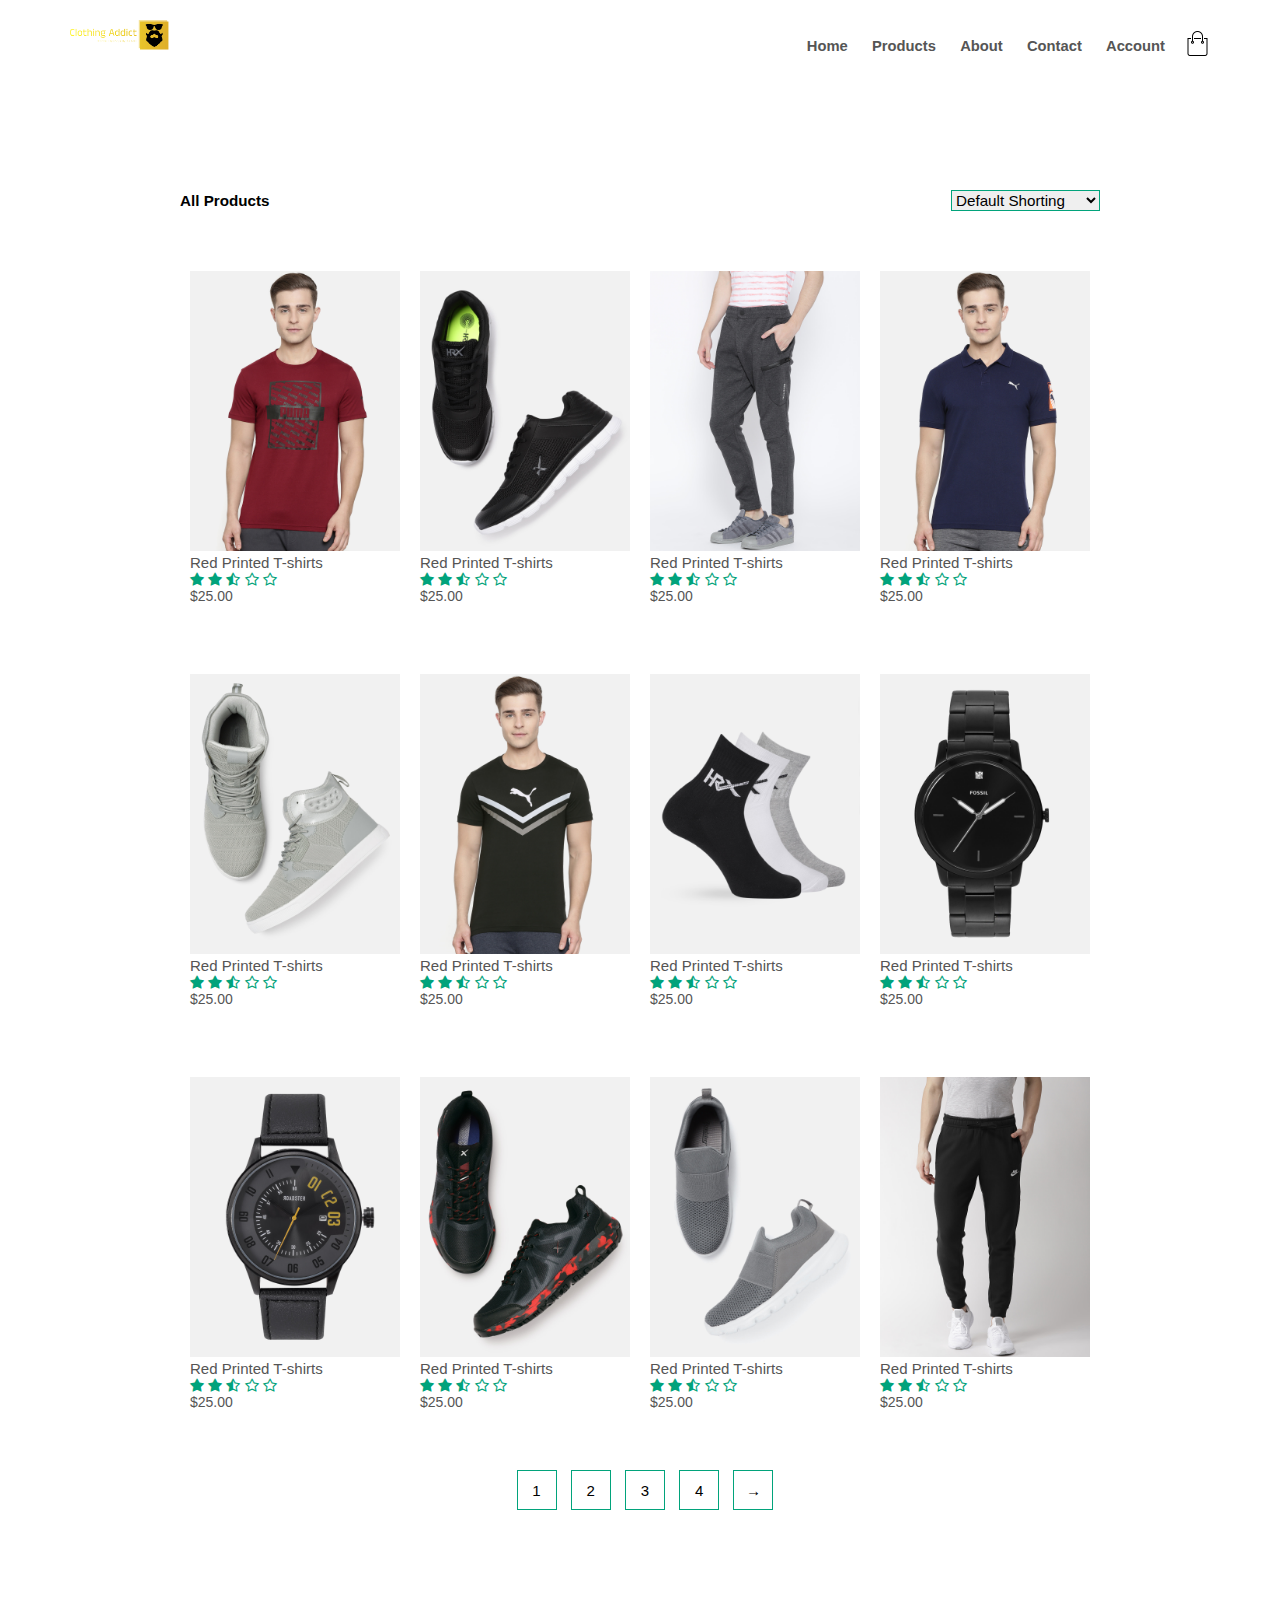
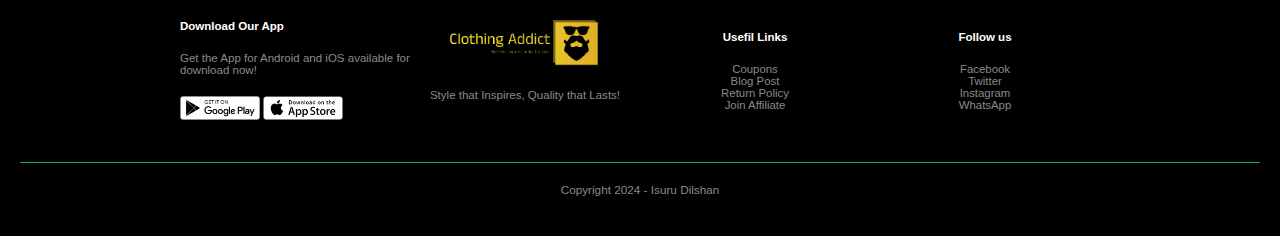
<file: products.html>
<!DOCTYPE html>
<html lang="en">
<head>
    <meta charset="UTF-8">
    <meta name="viewport" content="width=device-width initial-scale=1.0">
    <title>All Products - Clothing Addict</title>
    <link rel="stylesheet" href="css/style.css">
    <link rel="stylesheet" href="https://stackpath.bootstrapcdn.com/font-awesome/4.7.0/css/font-awesome.min.css">
</head>
<body>
<!-----Header Section----->
    <div class="container">
   <div class="navbar">
    <div class="logo">
        <img src="images/logo.png" alt="Logo" width="100px">
        
    </div>
    <nav>
        <ul id="MenuItems">
          <li><a href="index.html">Home</a></li>
          <li><a href="products.html">Products</a></li>
          <li><a href="about.html">About</a></li>
          <li><a href="contact.html">Contact</a></li>
          <li><a href="account.html">Account</a></li>
        </ul>
    </nav>
    <a href="cart.html"><img src="images/cart.png" width="25px" height="25px"></a>
    <img src="images/menu.png" class="menu-icon" onclick="menutoggle()">
   </div>
</div>

   




<div class="small-container">
    <div class="row row-2">
        <h3>All Products</h3>
        <select name="" id="">
            <option value="">Default Shorting</option>
            <option value="">Short by price</option>
            <option value="">Short by popularity</option>
            <option value="">Short by rating</option>
            <option value="">Short by sale</option>
        </select>
    </div>
  <div class="row">
    <div class="col-4">
      <a href="product-details.html"><img src="images/product-1.jpg" alt=""></a>
      <h4>Red Printed T-shirts</h4>
      <div class="rating">
        <i class="fa fa-star"></i>
        <i class="fa fa-star"></i>
        <i class="fa fa-star-half-o"></i>
        <i class="fa fa-star-o"></i>
        <i class="fa fa-star-o"></i>
      </div>
      <p>$25.00</p>
    </div>
    <div class="col-4">
      <img src="images/product-2.jpg" alt="">
      <h4>Red Printed T-shirts</h4>
      <div class="rating">
        <i class="fa fa-star"></i>
        <i class="fa fa-star"></i>
        <i class="fa fa-star-half-o"></i>
        <i class="fa fa-star-o"></i>
        <i class="fa fa-star-o"></i>
      </div>
      <p>$25.00</p>
    </div>
    <div class="col-4">
      <img src="images/product-3.jpg" alt="">
      <h4>Red Printed T-shirts</h4>
      <div class="rating">
        <i class="fa fa-star"></i>
        <i class="fa fa-star"></i>
        <i class="fa fa-star-half-o"></i>
        <i class="fa fa-star-o"></i>
        <i class="fa fa-star-o"></i>
      </div>
      <p>$25.00</p>
    </div>
    <div class="col-4">
      <img src="images/product-4.jpg" alt="">
      <h4>Red Printed T-shirts</h4>
      <div class="rating">
        <i class="fa fa-star"></i>
        <i class="fa fa-star"></i>
        <i class="fa fa-star-half-o"></i>
        <i class="fa fa-star-o"></i>
        <i class="fa fa-star-o"></i>
      </div>
      <p>$25.00</p>
    </div>
    <div class="col-4">
      <img src="images/product-5.jpg" alt="">
      <h4>Red Printed T-shirts</h4>
      <div class="rating">
        <i class="fa fa-star"></i>
        <i class="fa fa-star"></i>
        <i class="fa fa-star-half-o"></i>
        <i class="fa fa-star-o"></i>
        <i class="fa fa-star-o"></i>
      </div>
      <p>$25.00</p>
    </div>
    <div class="col-4">
      <img src="images/product-6.jpg" alt="">
      <h4>Red Printed T-shirts</h4>
      <div class="rating">
        <i class="fa fa-star"></i>
        <i class="fa fa-star"></i>
        <i class="fa fa-star-half-o"></i>
        <i class="fa fa-star-o"></i>
        <i class="fa fa-star-o"></i>
      </div>
      <p>$25.00</p>
    </div>
    <div class="col-4">
      <img src="images/product-7.jpg" alt="">
      <h4>Red Printed T-shirts</h4>
      <div class="rating">
        <i class="fa fa-star"></i>
        <i class="fa fa-star"></i>
        <i class="fa fa-star-half-o"></i>
        <i class="fa fa-star-o"></i>
        <i class="fa fa-star-o"></i>
      </div>
      <p>$25.00</p>
    </div>
    <div class="col-4">
      <img src="images/product-8.jpg" alt="">
      <h4>Red Printed T-shirts</h4>
      <div class="rating">
        <i class="fa fa-star"></i>
        <i class="fa fa-star"></i>
        <i class="fa fa-star-half-o"></i>
        <i class="fa fa-star-o"></i>
        <i class="fa fa-star-o"></i>
      </div>
      <p>$25.00</p>
    </div>
    <div class="col-4">
      <img src="images/product-9.jpg" alt="">
      <h4>Red Printed T-shirts</h4>
      <div class="rating">
        <i class="fa fa-star"></i>
        <i class="fa fa-star"></i>
        <i class="fa fa-star-half-o"></i>
        <i class="fa fa-star-o"></i>
        <i class="fa fa-star-o"></i>
      </div>
      <p>$25.00</p>
    </div>
    <div class="col-4">
      <img src="images/product-10.jpg" alt="">
      <h4>Red Printed T-shirts</h4>
      <div class="rating">
        <i class="fa fa-star"></i>
        <i class="fa fa-star"></i>
        <i class="fa fa-star-half-o"></i>
        <i class="fa fa-star-o"></i>
        <i class="fa fa-star-o"></i>
      </div>
      <p>$25.00</p>
    </div>
    <div class="col-4">
      <img src="images/product-11.jpg" alt="">
      <h4>Red Printed T-shirts</h4>
      <div class="rating">
        <i class="fa fa-star"></i>
        <i class="fa fa-star"></i>
        <i class="fa fa-star-half-o"></i>
        <i class="fa fa-star-o"></i>
        <i class="fa fa-star-o"></i>
      </div>
      <p>$25.00</p>
    </div>
    <div class="col-4">
      <img src="images/product-12.jpg" alt="">
      <h4>Red Printed T-shirts</h4>
      <div class="rating">
        <i class="fa fa-star"></i>
        <i class="fa fa-star"></i>
        <i class="fa fa-star-half-o"></i>
        <i class="fa fa-star-o"></i>
        <i class="fa fa-star-o"></i>
      </div>
      <p>$25.00</p>
    </div>
    <div class="page-btn">
        <span>1</span>
        <span>2</span>
        <span>3</span>
        <span>4</span>
        <span>&#8594;</span>
    </div>
  </div>
  

<!-----------------Footer------------------>
<div class="footer">
  <div class="small-container">
    <div class="row">
      <div class="footer-col-1">
        <h3>Download Our App</h3>
        <p>Get the App for Android and iOS available for download now!</p>
        <div class="app-logo">
          <img src="images/play-store.png" alt="">
          <img src="images/app-store.png" alt="">
        </div>
      </div>
      <div class="footer-col-2">
        <img src="images/logo.png" alt="">
        <p>Style that Inspires,
          Quality that Lasts!</p>
      </div>
      <div class="footer-col-3">
        <h3>Usefil Links</h3>
        <ul>
          <li>Coupons</li>
          <li>Blog Post</li>
          <li>Return Policy</li>
          <li>Join Affiliate</li>
        </ul>
      </div>
      <div class="footer-col-4">
        <h3>Follow us</h3>
        <ul>
          <li>Facebook</li>
          <li>Twitter</li>
          <li>Instagram</li>
          <li>WhatsApp</li>
        </ul>
      </div>
    </div>
    <hr>
    <p class="Copyright">Copyright 2024 - Isuru Dilshan</p>
  </div>
</div>
<!-----------------JS for toggle menu------------------>
<script>
  var MenuItems=document.getElementById("MenuItems");
  MenuItems.style.maxHeight="0px";
  function menutoggle(){
    if(MenuItems.style.maxHeight=="0px")
  {
    MenuItems.style.maxHeight="200px";
  }
  else
  {
    MenuItems.style.maxHeight="0px";
  }
  }
</script>
</body>
</html>
</file>
<file: css/style.css>
*{
    margin: 0;
    padding: 0;
    box-sizing: border-box;
    font-family: "Poppins", sans-serif;
    font-size: 99%;
}
@import url('https://fonts.googleapis.com/css2?family=Poppins:ital,wght@0,100;0,200;0,300;0,400;0,500;0,600;0,700;0,800;0,900;1,100;1,200;1,300;1,400;1,500;1,600;1,700;1,800;1,900&display=swap');
.navbar{
    display: flex;
    align-items: center;
    padding: 20px;
   

}
nav{
    flex: 1;
    text-align: right;

}


nav ul{
    display: inline-block;
    list-style-type: none;

}

nav ul li{
    display: inline-block;
    margin-right: 20px;
}
a{
    text-decoration: none;
    color: #555;
}
p{
    color: #555;
}
.container{
    max-width:  1300px;
    margin: auto;
    padding-left: 50px;
    padding-right: 50px;
    

}


.row{
    display: flex;
    align-items: center;
    flex-wrap: wrap;
    justify-content: space-around;
}
.col-2{
    flex-basis: 50%;
    min-width: 300px;
}
.col-2 img{
    max-width: 100%;
    padding: 50px 0;
    
}

.col-2 h1{
    font-size: 40px;
    line-height: 60PX;
    margin: 25px 0;
}
#MenuItems{
    font-weight: bold;
}
#MenuItems li a:hover{
    color: #8d0703;
}


.btn{
    display: inline-block;
    background: #01a37b;
    color: #fff;
    padding: 8px 30px;
    margin: 30px 0;
    border-radius: 30px;
    transition: background 0.5s;
}
.btn:hover{
    background: #8d0703;

}
#headertxt{
    font-weight: bold;
    text-align: justify;
}
.logo{
     
        width: 200px;
        height: 50px;
}
.header{
    background: radial-gradient(#fff,#c4ebd4);
    
}
.categories{
    margin: 70px 0;

}
.col-3{
    flex-basis: 30%;
    min-width: 250px;
    margin-bottom: 30px;
}
.col-3 img{
    width: 100%;
}
.row{
    max-width: 1080px;
    margin: auto;
    padding-left: 80px;
    padding-right: 80px;
    align-items: center;
    flex-wrap: wrap;
    justify-content: space-around;
}
.col-4{
    flex-basis: 25%;
    padding: 10px;
    min-width: 200px;
    margin-bottom: 50px;
    transition: transform 0.5s;
}
.col-4:hover{
    transform: translateY(-9px);
}

.col-4 img{
    width: 100%;
}
.small-container h2{
    text-align: center;
    margin: 0 auto 80px;
    position: relative;
    line-height: 60px;
    color: #555;
}
.small-container h2::after{
    content: '';
    background: #01a37b;
    width: 80px;
    height: 5px;
    position: absolute;
    bottom: 0;
    left: 50%;
    transform: translateX(-50%);
}
h4{
    color: #555;
    font-weight: normal;
}
.col-4 p{
    font-size: 14px;
}
.rating{
    color: #01a37b;
}
.offer{
    background: radial-gradient(#fff,#c4ebd4); 
    margin-top: 80px; 
    padding: 30px 0;
}
.col-2 .offer-img{
    padding:50px;

}

small{
    color: #555;
}
/*-------------------testimonial-------------------------*/

.testimonial{
    padding-top: 100px;
}
.testimonial .col-3{
    text-align: center;
    padding: 40px 20px;
    box-shadow: 0 0 20px 0 rgba(0, 0,0,0.1);
    cursor: pointer;
    transition: transform 0.5s;
}
.testimonial .col-3 img{
    width: 50px;
    margin-top: 20px;
    border-radius: 50%;
}
.testimonial .col-3:hover{
    transform: translateY(-10px);
}
.fa.fa-quote-left{
    font-size: 34px;
    color: #01a37b;
}
.col-3 p{
    font-size: 12px;
    margin: 12px 0;
    color: #777;
}
.testimonial .col-3 h3{
    font-weight: 600;
    color: #555;
    font-size: 16px;
}
.brands{
    margin: 100px auto;
}
.col-5{
    width:160px;
}
.col-5 img{
    width:100%;
    cursor: pointer;
    filter: grayscale(100%);
}
.col-5 img:hover{
    filter: grayscale(0);
}
.footer{
    background: #000;
    color:#8a8a8a;
    font-size: 12px;
    padding: 20px 0 20px;
}
.footer p{
    color:#8a8a8a;
    margin-bottom: 20px;
}
.footer-col-1,.footer-col-2,.footer-col-3,.footer-col-4{
    min-width: 150px;
    margin-bottom: 20px;
}
.footer-col-1{
    flex-basis: 25%;
}
.footer-col-2{
    flex-basis: 25%;
    text-align: center;
}
.footer-col-3{
    flex-basis: 25%;
    text-align: center;
}
.footer-col-4{
    flex-basis: 25%;
    text-align: center;

}
.footer-col-2 img{
    width: 150px;
    margin-bottom: 20px;
}
.footer h3{
    color:#fff;
    margin-bottom: 20px;
    
}
ul{
    
    list-style-type: none;
}
.app-logo{
    margin-top: 20px;
}
.app-logo img{
    width: 80px;

 
}
.footer hr{
    border: none;
    background: #01a37b;
    height: 1px;
    margin: 20px;
}
.Copyright{
    text-align: center;
    color: #777;
    
}
.menu-icon{
    width: 22px;
    margin-left: 20px;
    display: none;
}
/*------------Media Query for menu--------------*/

@media only screen and (max-width:800px){
    nav ul{
        position: absolute;
        top: 70px;
        left: 0;
        background: #333;        
        width: 100%;
        overflow: hidden;
        transition: max-height 0.5s;
    }
    nav ul:hover{
        background: #555;
    }
    nav ul li{
        display: block;
        margin-right: 50px;
        margin-top: 10px;
        margin-bottom: 10px;
    }
    nav ul li a:hover{
        color: #ff523b;
        
    }
    nav ul li a{
        color: #fff;
    }
    .menu-icon{
        display: block;
        cursor: pointer;
    }
}
/*------------Media Query for menu--------------*/
@media only screen and (max-width:600px){
    .row{
        text-align: center;
    }
    .col-2,.col-3,.col-4{
        flex-basis: 100%;
        text-align: center;
        padding-left: 50px;
        padding-right: 50px;
    }
    
}

.row-2{
    justify-content: space-between;
    margin: 100px auto 50px;

}
select{
    border: 1px solid #01a37b;
    
}
select:focus{
    outline: none;
    
    
}
select:hover{
    background: #01a37b;
}

.page-btn{
    margin: 0 auto 80px;
}
.page-btn span{
    display: inline-block;
    border: 1px solid #01a37b;
    margin-left: 10px;
    margin-bottom: 10px;
    width: 40px;
    height: 40px;
    text-align: center;
    line-height: 40px;
    cursor: pointer;
}
.page-btn span:hover{
    background: #01a37b;
}


/*-----------------------single product details-------------------------------*/

.single-product{
    margin: 80px;
}
.single-product .col-2 img{
    padding: 0;
}
.single-product .col-2{
    padding: 20px;
}
.single-product h4{
    margin: 20px 0;
    font-size: 22px;
    font-weight: bold;
}
.single-product input{
    width: 50px;
    height: 30px;
    padding-left: 10px;
    font-size: 20px;
    margin-right: 10px;
    border: 1px solid #01a37b;
    display: block;
    margin-top: 10px;
}
input:focus{
    outline: none;
}
.single-product .fa{
    color: #01a37b;
    margin-left: 10px;
    margin-bottom: 20px;
}
.single-product select{
    font-size: 15px;
}
.small-img-row{
    display: flex;
    justify-content: space-between;
}
.small-img-col{
    flex-basis: 24%;
    cursor: pointer;
}

/*------------------------cart--------------------------*/
.cart-page{
    margin: 80px auto;
    margin-left: 50px;
    margin-right: 50px;
}
table{
    width: 100%;
    border-collapse: collapse;
    line-height: 25px;
}
.cart-info{
    display: flex;
    flex-wrap: wrap;
}
th{
    text-align: left;
    padding: 5px;
    color: #fff;
    background: #01a37b;
    font-weight: normal;
}
td{
    padding: 10px 5px;
}
td input{
    width: 40px;
    height: 30px;
    padding: 5px;
}
td a{
    color: #01a37b;
    font-size: 12px;
    display: block;
}
td img{
    width: 80px;
    height: 80px;
    margin-right: 10px;
}
.total-price{
    display: flex;
    justify-content: end;
}
.total-price table{
    border-top: 3px solid #01a37b;
    width: 100%;
    max-width: 350px;
}
td:last-child{
    text-align: right;
}
th:last-child{
    text-align: right;
}


.account-page{
    padding: 50px 0;
    background: radial-gradient(#fff,#e49d9d); 
}

.form-container{
    background: #fff;
    width: 300px;
    height: 400px;
    position: relative;
    text-align: center;
    padding: 20px 0;
    margin: auto;
    box-shadow: 0 0 20px 0 rgba(0, 0, 0, 0.1);
    overflow: hidden;
}
.form-container span{
    font-weight: bold;
    padding: 0 10px;
    color: #555;
    cursor: pointer;
    width: 100px;
    display: inline-block;
}
.form-btn{
    display: inline;
}
.form-container form{
    max-width: 300px;
    padding: 0 20px;
    position: absolute;
    top: 130px;
    transition: transform 1s;
}
form input{
    width: 100%;
    height: 30px;
    margin: 10px 0;
    padding: 0 10px;
    border: 1px solid #ccc;
}
form.btn{
    width: 100%;
    border: none;
    cursor: pointer;
    margin: 10px 0;
}
form.btn:focus{
    outline: none;
}
#LoginForm{
    left: -300px;
}
#RegForm{
    left: 0;
}
form a{
    font-size: 12px;
}
#Indicator{
    width: 100px;
    border: none;
    background: #01a37b;
    height: 3px;
    margin-top: 8px;
    transform: translateX(150px);
    transition: transform 1s;
}
</file>
